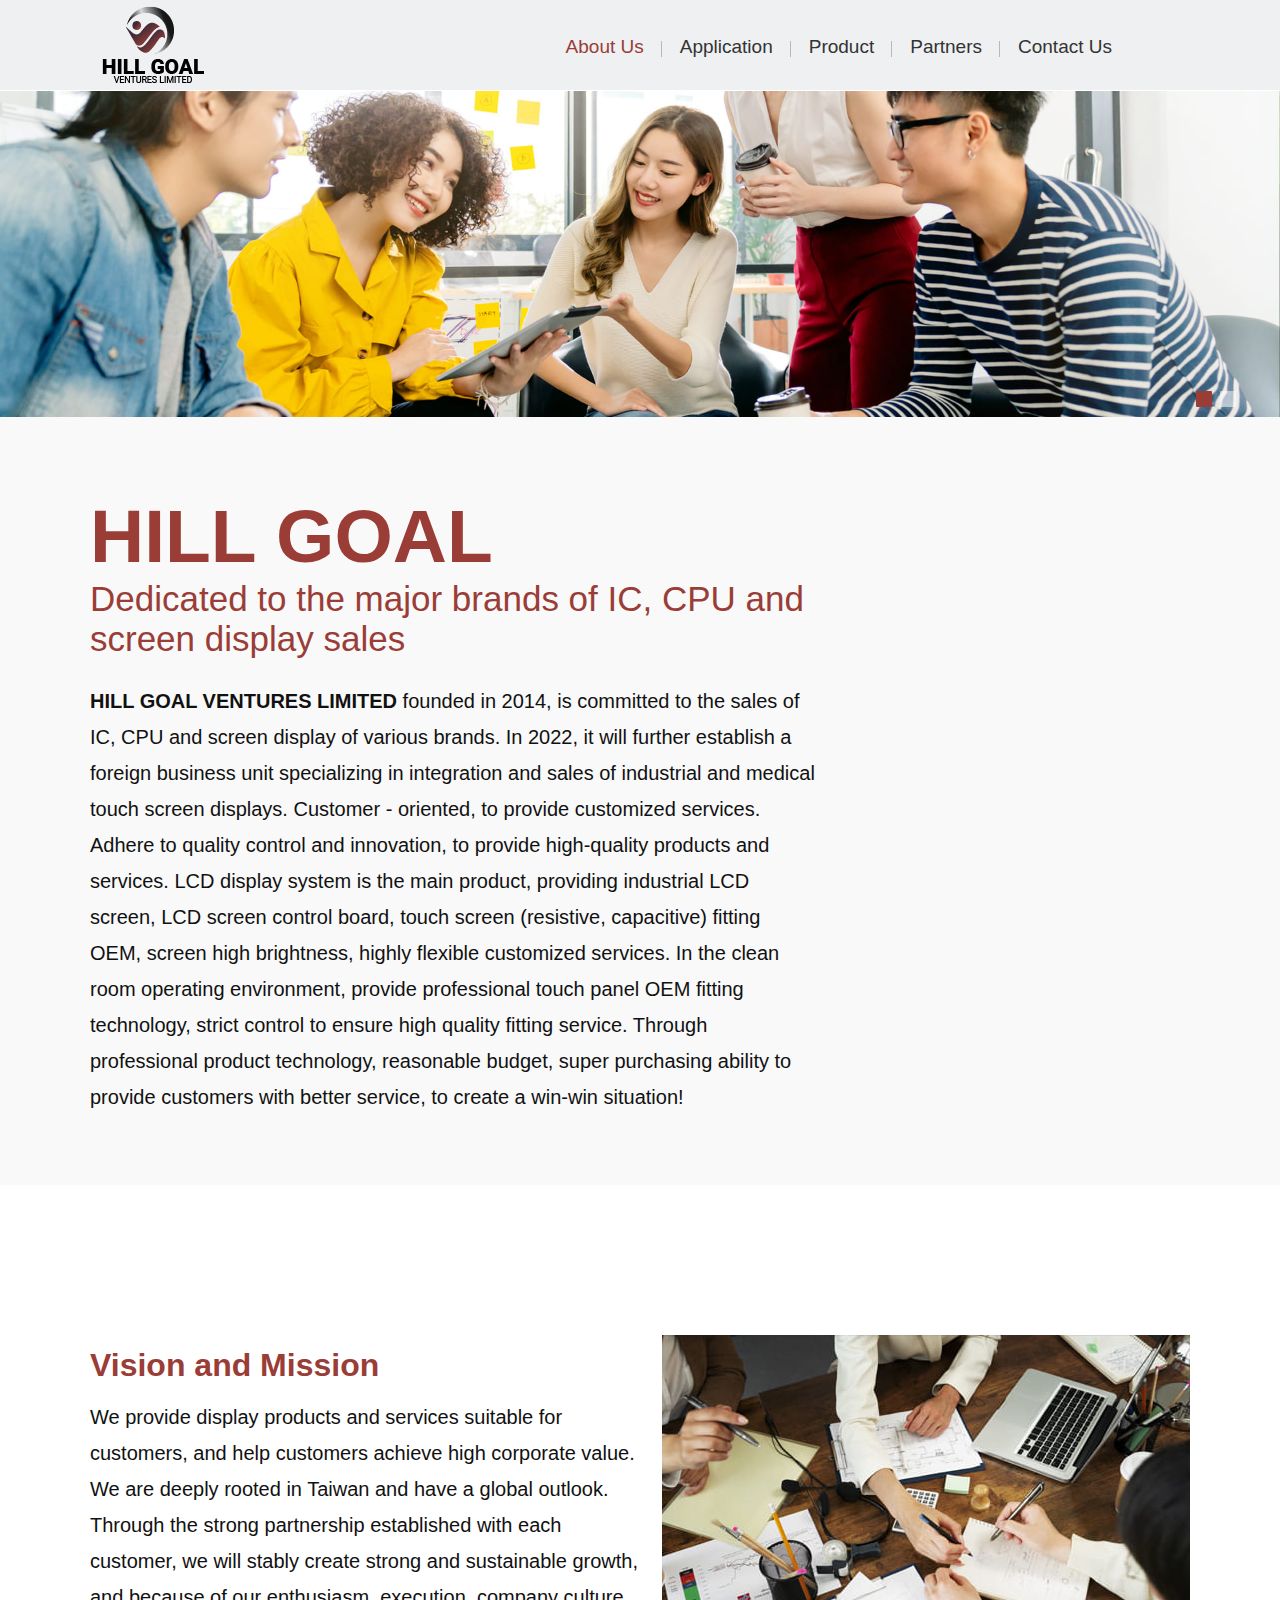
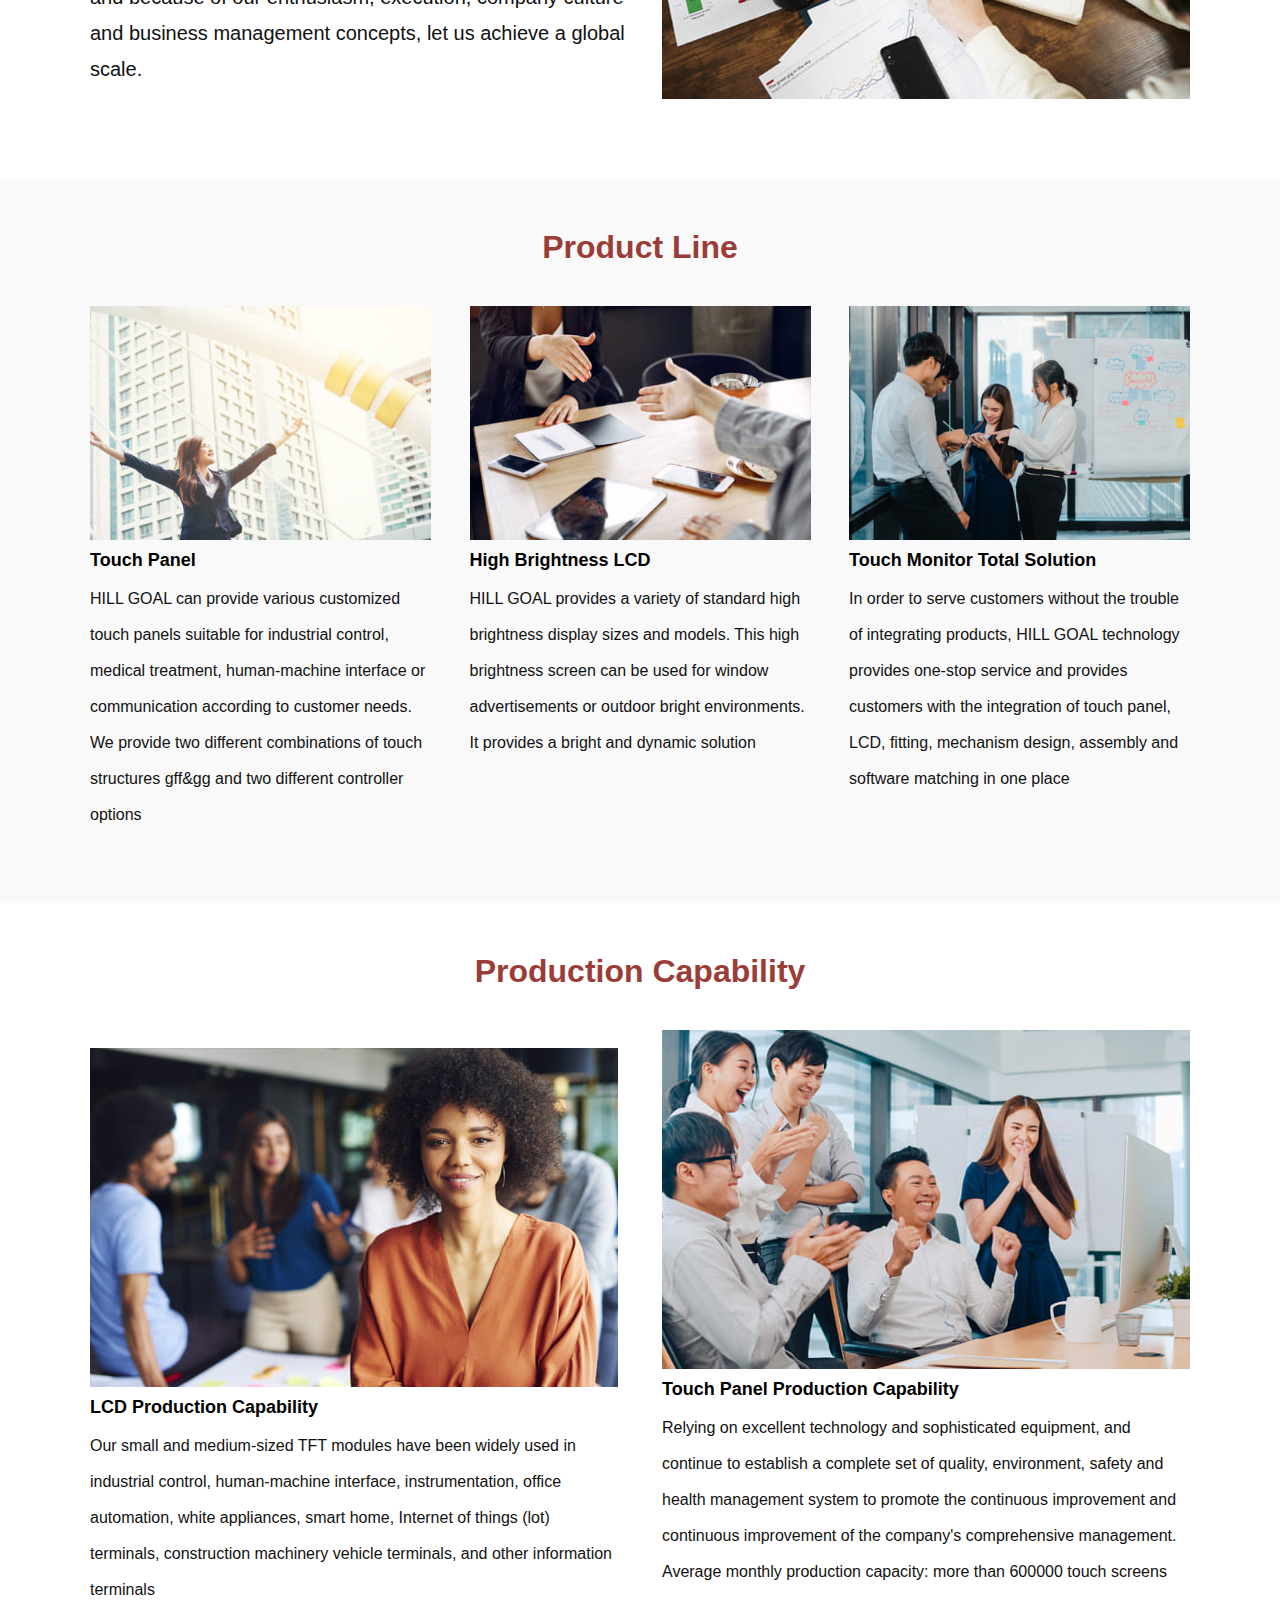
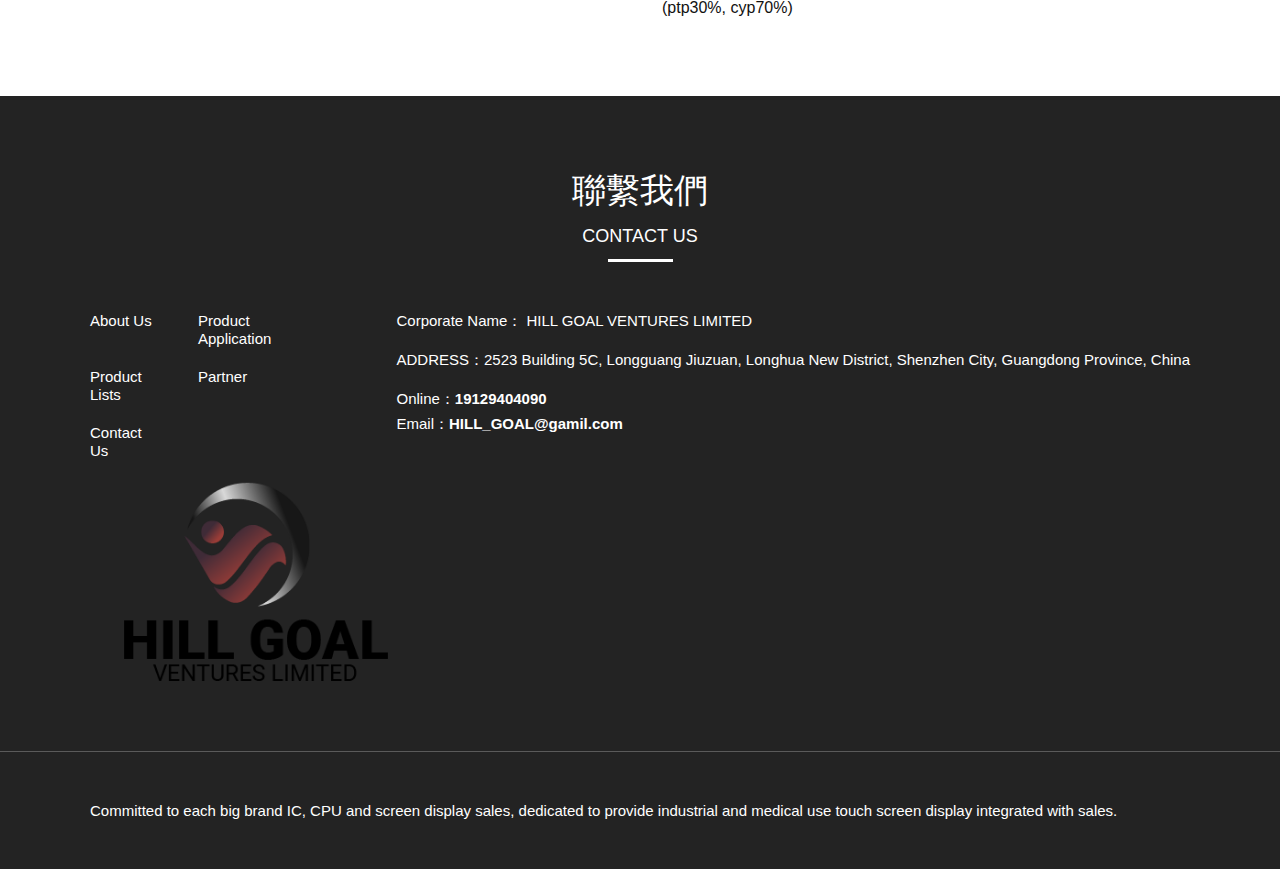
<file: index.html>
<!DOCTYPE html>

<html lang="en">

<head>
	<meta charset="UTF-8">
	<meta http-equiv="X-UA-Compatible" content="IE=edge">
	<meta name="viewport" content="width=device-width, initial-scale=1.0">
	<title>HILL GOAL VENTURES LIMITED</title>
	<meta name="keywords" content="HILL GOAL VENTURES LIMITED" />
	<meta name="description" content="HILL GOAL" />
	<link rel="stylesheet" href="./css/iconfont/iconfont.css">
	<link rel="stylesheet" href="./css/swiper-4.min.css">
	<link rel="stylesheet" href="./css/public.css">
	<link rel="shortcut icon" href="favicon.ico">
	<link rel="icon" href="favicon.ico">
	<link rel="apple-touch-icon" type="image/png" href="favicon.png">
	<link rel="apple-touch-icon-precomposed" href="favicon.png">
	<script src="./js/jquery-1.7.2.min.js"></script>
	<script src="./js/jquery.page.js"></script>
	<script src="./js/swiper-4.min.js"></script>
	<link rel="stylesheet" href="./css/index.css">
</head>

<body>
	<!-- header -->
	<div class="yu_header">
		<!-- pc -->
		<div class="yu_1200">
			<div class="pc_head yu_row">
				<a href="index.html" class="yu_logo">
					<img src="images/logo.png" alt="">
					
				</a>
				<ul class="pc_van yu_row">
					<a href="index.html" class="pc_van_active">About Us </a>
					<a href="application.html">Application </a>
					<a href="tdmpro.html">Product </a>
					<a href="reference.html">Partners </a>
					<a href="contact_us.html">Contact Us </a>
				</ul>
			</div>
		</div>
		<!-- app -->
		<div class="app_head">
			<div class="app_head_com yu_row">
				<a href="" class="yu_logo"><img src="images/logo.png"
						alt=""></a>
				<i class="iconfont iconfenlei app_icon_on"></i>
				<ul class="app_nav">
					<a href="index.html" class="pc_van_active">About Us</a>
					<a href="application.html">Application </a>
					<a href="tdmpro.html">Product </a>
					<a href="reference.html">Partners </a>
					<a href="contact_us.html">Contact Us </a>
				</ul>
			</div>
		</div>
	</div>
	<div style="height:91px;"></div>

	<!-- banner -->
	<div class="yu_banner">
		<!-- Swiper -->
		<div class="swiper mySwiper">
			<div class="swiper-wrapper">

				<div class="swiper-slide">
					<a href="">
						<img src="images/banner01.jpg" alt="" class="banner_img">
						<div class="yu_1200">
							<div class="banner_ch"></div>
							<div class="banner_en"></div>
						</div>
					</a>
				</div>
				<div class="swiper-slide">
					<a href="">
						<img src="images/banner02.jpg" alt="" class="banner_img">
						<div class="yu_1200">
							<div class="banner_ch"></div>
							<div class="banner_en"></div>
						</div>
					</a>
				</div>
			</div>
			<div class="swiper-pagination"></div>
		</div>
	</div>

	<!-- 協讯科技 HILL GOAL -->
	<div class="h_public home_about">
		<div class="yu_1200">
			<div class="index_logo yu_row">
				<div class="index_r">
					<div class="about_title">
						HILL GOAL </div>
					<div class="about_jianjie">
						Dedicated to the major brands of IC, CPU and screen display sales </div>
					<div class="about_text">
						<span style="font-size:14px;"><strong><span
									style="font-size:20px;color:#111;line-height:36px;">HILL GOAL VENTURES LIMITED</span></strong><span style="font-size: 20px;color: #111;line-height: 36px;">
								founded in 2014, is committed to the sales of IC, CPU and screen display of various
								brands. In 2022, it will further establish a foreign business unit specializing in
								integration and sales of industrial and medical touch screen displays. Customer -
								oriented, to provide customized services. Adhere to quality control and innovation, to
								provide high-quality products and services. LCD display system is the main product,
								providing industrial LCD screen, LCD screen control board, touch screen (resistive,
								capacitive) fitting OEM, screen high brightness, highly flexible customized services. In
								the clean room operating environment, provide professional touch panel OEM fitting
								technology, strict control to ensure high quality fitting service. Through professional
								product technology, reasonable budget, super purchasing ability to provide customers
								with better service, to create a win-win situation!</span></span>
					</div>
				</div>
			</div>
		</div>
	</div>

	<!-- 新聞 -->
	<div class="h_public home_news" style="display: none;">
		<div class="yu_1200">
			<div class="swiper mySwiper">
				<div class="swiper-wrapper">
					<div class="swiper-slide">
						<a href="news_view.html?id=279">
							<div class="news_l">
								<div class="news_title">NEWS</div>
								<div class="news_jianjie">Water Resistance</div>
								<div class="news_text">The Waterproof display module allows user operates with thick
									gloves and operates in outdoors with different weathers </div>
							</div>
							<div class="news_r"><img src="./attached/image/20240327/20240327153010_87703.png" alt="">
							</div>
						</a>
					</div>
					<div class="swiper-slide">
						<a href="news_view.html?id=277">
							<div class="news_l">
								<div class="news_title">NEWS</div>
								<div class="news_jianjie">Outdoor Application</div>
								<div class="news_text">Many Outdoor application requires thick glass, high brightness,
									but didn't consider the UV damage.
									HILL GOAL not only offers a standard 10.1" & 24" outdoor application touch monitor
									with thick glass, high brightness, high operating temperature but also passes the
									IEC 60068-2-5 3 cycles standard.
									If you are looking for such an application product, please feel free to contact us.
								</div>
							</div>
							<div class="news_r"><img src="./attached/image/20230522/20230522145401_84020.jpg" alt="">
							</div>
						</a>
					</div>
					<div class="swiper-slide">
						<a href="news_view.html?id=275">
							<div class="news_l">
								<div class="news_title">NEWS</div>
								<div class="news_jianjie">10.1" LCD with MIPI interface</div>
								<div class="news_text">
									* 1280*800<br>
									* 450 nits<br>
									* 4 Lane MIPI Interface<br>
									* OT: -20 ~ +70 °C<br>
									* Life time: 50K<br>
								</div>
							</div>
							<div class="news_r"><img src="./attached/image/20220722/20220722153641_43211.png" alt="">
							</div>
						</a>
					</div>
					<div class="swiper-slide">
						<a href="news_view.html?id=274">
							<div class="news_l">
								<div class="news_title">NEWS</div>
								<div class="news_jianjie">21.5" Touch Monitor</div>
								<div class="news_text">
									* 1920*1080 <br>
									* 1000 contrast <br>
									* External OSD key board.<br>
									* Fast response time.<br>
									* Low electromagnetic wave and power saver.<br>
									* RoHS compliance.<br>
								</div>
							</div>
							<div class="news_r"><img src="./attached/image/20220722/20220722112407_74734.png" alt="">
							</div>
						</a>
					</div>
					<div class="swiper-slide">
						<a href="news_view.html?id=24">
							<div class="news_l">
								<div class="news_title">NEWS</div>
								<div class="news_jianjie">From concept to finished product, HILL GOAL is always by
									your side</div>
								<div class="news_text">HILL GOAL develops high-quality products together with
									customers. Such as: customized LCD panels, customized touch panels, Bonding, and
									various combinations of mechanical accessories. Many well-known manufacturers in
									industrial control, medical, human-machine interface, vehicle, machinery and other
									industries from all over the world attach great importance to our products and
									services</div>
							</div>
							<div class="news_r"><img src="./attached/image/20220704/20220704162027_44936.png" alt="">
							</div>
						</a>
					</div>
				</div>
				<div class="swiper-button-next"></div>
				<div class="swiper-button-prev"></div>
			</div>
		</div>
		<div class="swiper-pagination"></div>
	</div>

	<!-- HILL GOAL -->
	<div class="h_public home_action">
		<div class="yu_1200">
			<div class="action_img yu_row">
				<div class="action_l">
					<div class="pa1">Vision and Mission</div>
					<div class="pa2">We provide display products and services suitable for customers, and help customers
						achieve high corporate value. We are deeply rooted in Taiwan and have a global outlook. Through
						the strong partnership established with each customer, we will stably create strong and
						sustainable growth, and because of our enthusiasm, execution, company culture and business
						management concepts, let us achieve a global scale.</div>
				</div>
				<div class="action_imgs">
					<img src="images/img_midBig.jpg" alt="" class="img1">

				</div>
			</div>
		</div>
	</div>

	<!-- 小人图 -->
	<div class="h_public" style="display: none;">
		<div class="yu_1200">
			<div class="application">
			</div>
		</div>
	</div>

	<!--产品整合及服务-->
	<div class="h_public h_cpzh">
		<div class="yu_1200">
			<div class="index_title">
				Product Line </div>
			<ul class="yu_cpzh yu_row">

				<a href="javascript:;">
					<img src="images/img_midSmall01.jpg" />
					<p class="p1">Touch Panel</p>
					<p class="p2">HILL GOAL can provide various customized touch panels suitable for industrial
						control, medical treatment, human-machine interface or communication according to customer
						needs. We provide two different combinations of touch structures gff&gg and two different
						controller options</p>
				</a>

				<a href="javascript:;">
					<img src="images/img_midSmall02.jpg" />
					<p class="p1">High Brightness LCD</p>
					<p class="p2">HILL GOAL provides a variety of standard high brightness display sizes and models.
						This high brightness screen can be used for window advertisements or outdoor bright
						environments. It provides a bright and dynamic solution</p>
				</a>

				<a href="javascript:;">
					<img src="images/img_midSmall03.jpg" />
					<p class="p1">Touch Monitor Total Solution</p>
					<p class="p2">In order to serve customers without the trouble of integrating products, HILL GOAL
						technology provides one-stop service and provides customers with the integration of touch panel,
						LCD, fitting, mechanism design, assembly and software matching in one place</p>
				</a>
			</ul>
		</div>
	</div>

	<!--生产能力-->
	<div class="h_public h_cpzh h_scnl">
		<div class="yu_1200">
			<div class="index_title">Production Capability </div>
			<ul class="yu_cpzh yu_row">
				<a href="javascript:;">
					<img src="images/img_bt01.jpg" />
					<p class="p1">LCD Production Capability</p>
					<p class="p2">Our small and medium-sized TFT modules have been widely used in industrial control,
						human-machine interface, instrumentation, office automation, white appliances, smart home,
						Internet of things (lot) terminals, construction machinery vehicle terminals, and other
						information terminals</p>
				</a>

				<a href="javascript:;">
					<img src="images/img_bt02.jpg" />
					<p class="p1">Touch Panel Production Capability</p>
					<p class="p2">Relying on excellent technology and sophisticated equipment, and continue to establish
						a complete set of quality, environment, safety and health management system to promote the
						continuous improvement and continuous improvement of the company's comprehensive management.
						Average monthly production capacity: more than 600000 touch screens (ptp30%, cyp70%)</p>
				</a>
			</ul>
		</div>
	</div>

	<!-- 底部 -->
	<!-- 友情链接： -->
	<div class="home_links" style="display: none;">
		<div class="yu_1200">
			<span>LINK:</span>
		</div>
	</div>
	<!-- footer -->
	<div class="yu_footer">
		<div class="f_lxwm">
			<div class="f_p1">聯繫我們</div>
			<div class="f_p2">CONTACT US</div>
			<div class="f_p3"></div>
		</div>
		<div class="yu_1200 yu_row">
			<div class="footer_left yu_row">
				<li>
					<span><a href="/index.html">About Us</a></span>
				</li>
				<li>
					<span><a href="application.html">Product Application</a></span>
				</li>
				<li>
					<span><a href="lcdpro.html">Product Lists</a></span>

				</li>
				<li>
					<span><a href="reference.html">Partner</a></span>

				</li>
				<li>
					<span><a href="contact_us.html">Contact Us</a></span>
				</li>
			</div>
			<div class="footer_right">
				<div class="r_div">
					<p class="p1">Corporate Name： HILL GOAL VENTURES LIMITED </p>
					<p class="p1">ADDRESS：2523 Building 5C, Longguang Jiuzuan, Longhua New District, Shenzhen City,
						Guangdong Province, China</p>
					<p class="p2">Online：<span>19129404090</span></p>
					<p class="p2">Email：<span>HILL_GOAL@gamil.com</span></p>
				</div>
			</div>
			<div class="footer_right footer_right2">
				<a href="index.html">
					<img src="images/logo_big.png" alt="">
				</a>
			</div>
		</div>
		<div class="yu_footer2">
			<div class="yu_1200 yu_row">
				<div class="footer_left">
					Committed to each big brand IC, CPU and screen display sales, dedicated to provide industrial and
					medical use touch screen display integrated with sales. </div>
			</div>
		</div>
	</div>
	<script src="./js/public.js"></script>
	<script src="./js/font.js"></script>











</body>

</html>
<script>
	var swiper=new Swiper(".yu_banner .mySwiper", {
		spaceBetween: 0,
		centeredSlides: true,
		// loop: true,
		autoplay: {
			delay: 4000,
			disableOnInteraction: false,
		},
		pagination: {
			el: ".yu_banner .swiper-pagination",
			clickable: true,
		},
	});

	// 新聞
	var swiper=new Swiper(".home_news .mySwiper", {
		spaceBetween: 10,
		centeredSlides: true,
		loop: true,
		autoplay: {
			delay: 7000,
			disableOnInteraction: false,
		},
		pagination: {
			el: ".home_news .swiper-pagination",
			clickable: true,
		},
		navigation: {
			nextEl: ".home_news .swiper-button-next",
			prevEl: ".home_news .swiper-button-prev",
		},
	});

	// 协讯优势
	var swiper=new Swiper(".yu_honor .mySwiper", {
		slidesPerView: 5,
		spaceBetween: 32,
		slidesPerGroup: 1,
		autoplay: {
			delay: 5000,
			disableOnInteraction: false,
		},
		breakpoints: {
			320: { //当屏幕宽度大于等于320
				slidesPerView: 2,
				spaceBetween: 5
			},
			768: { //当屏幕宽度大于等于768 
				slidesPerView: 3,
				spaceBetween: 20
			},
			1280: { //当屏幕宽度大于等于1280
				slidesPerView: 5,
				spaceBetween: 30
			}
		},
		// loop: true,
		loopFillGroupWithBlank: true,
		navigation: {
			nextEl: ".yu_honor .swiper-button-next",
			prevEl: ".yu_honor .swiper-button-prev",
		},
	});

</script>
</file>
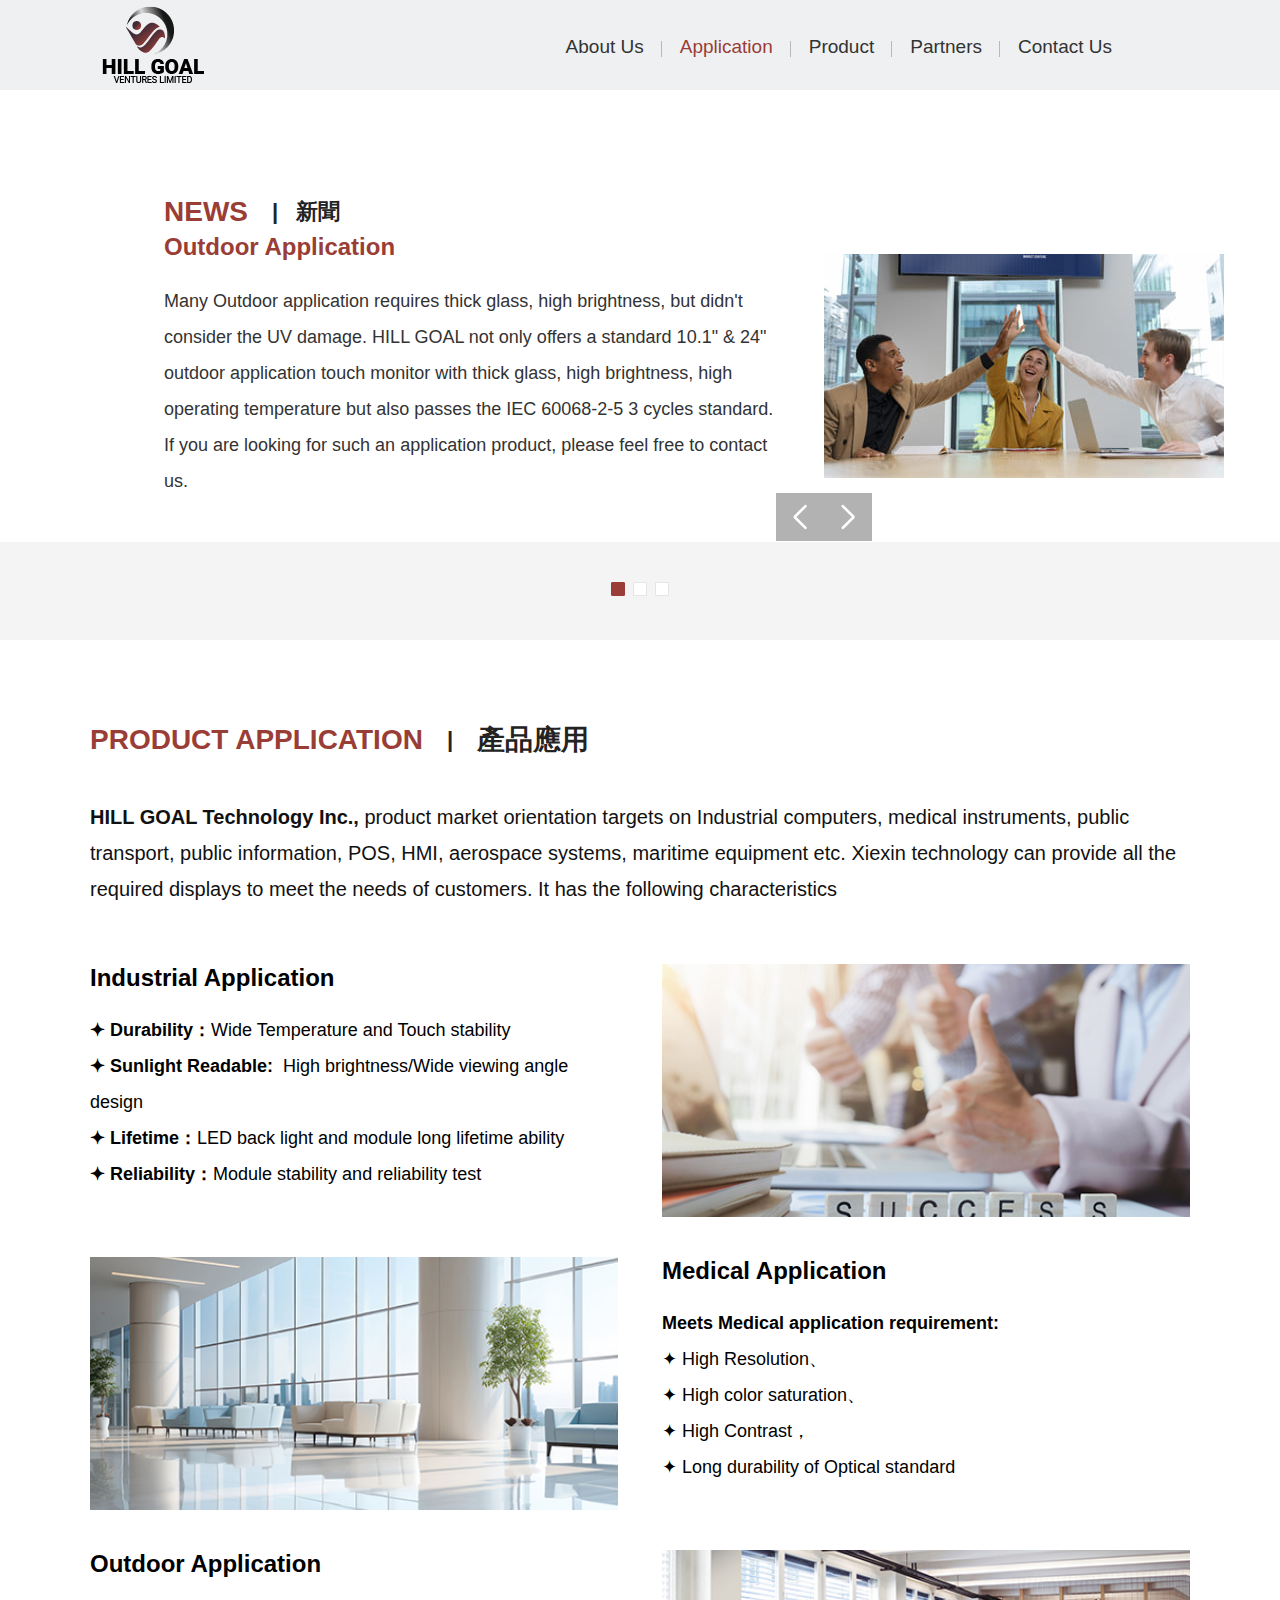
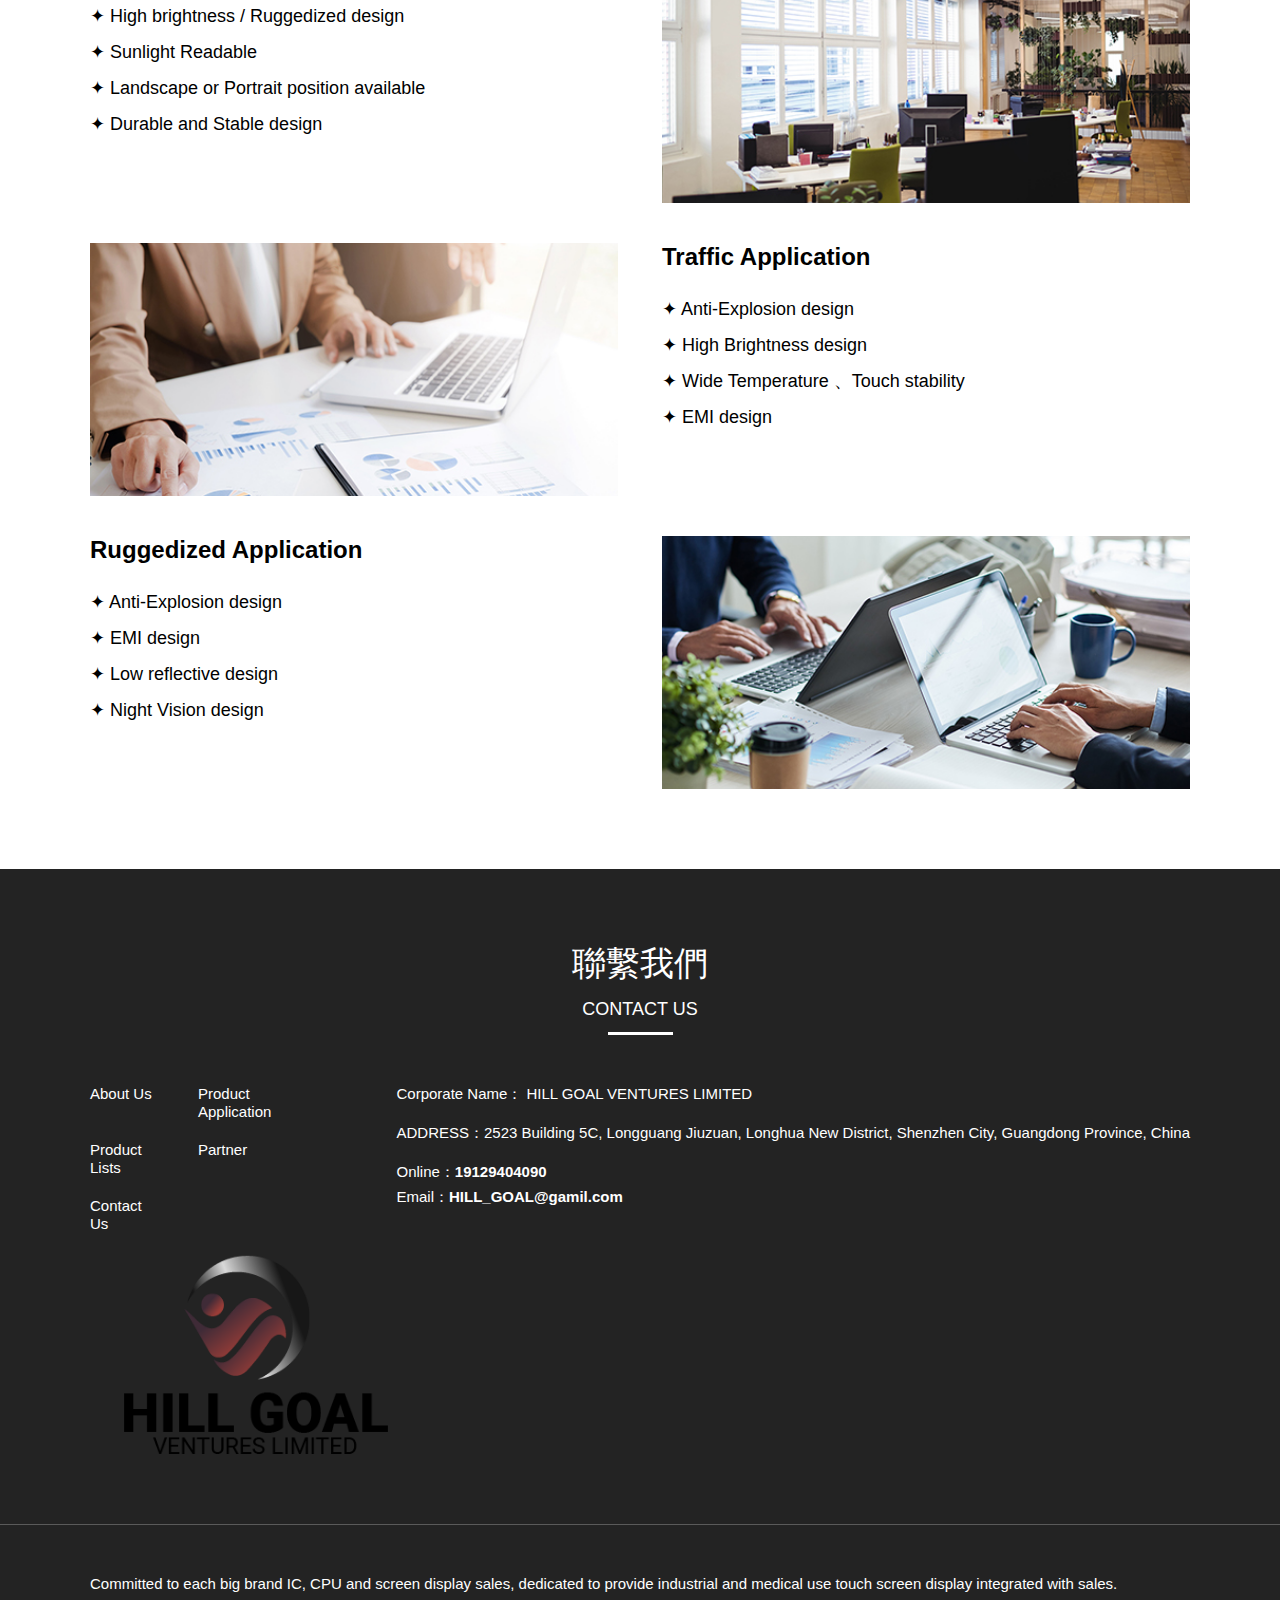
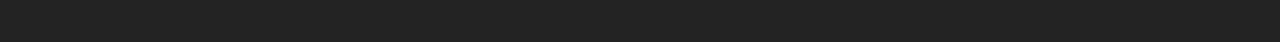
<file: application.html>
<!DOCTYPE html>

<html lang="en">

<head>
	<meta charset="UTF-8">
	<meta http-equiv="X-UA-Compatible" content="IE=edge">
	<meta name="viewport" content="width=device-width, initial-scale=1.0">
	<title>HILL GOAL VENTURES LIMITED</title>
	<meta name="keywords" content="HILL GOAL VENTURES LIMITED" />
	<meta name="description" content="HILL GOAL" />
	<link rel="stylesheet" href="./css/iconfont/iconfont.css">
	<link rel="stylesheet" href="./css/swiper-4.min.css">
	<link rel="stylesheet" href="./css/public.css">
	<link rel="shortcut icon" href="favicon.ico">
	<link rel="icon" href="favicon.ico">
	<link rel="apple-touch-icon" type="image/png" href="favicon.png">
	<link rel="apple-touch-icon-precomposed" href="favicon.png">
	<script src="./js/jquery-1.7.2.min.js"></script>
	<script src="./js/jquery.page.js"></script>
	<script src="./js/swiper-4.min.js"></script>
	<link rel="stylesheet" href="./css/other.css">
</head>

<body>
	<!-- header -->
	<div class="yu_header">
		<!-- pc -->
		<div class="yu_1200">
			<div class="pc_head yu_row">
				<a href="index.html" class="yu_logo">
					<img src="images/logo.png" alt="">
					
				</a>
				<ul class="pc_van yu_row">
					<a href="index.html">About Us </a>
					<a href="application.html" class="pc_van_active">Application </a>
					<a href="tdmpro.html">Product </a>
					<a href="reference.html">Partners </a>
					<a href="contact_us.html">Contact Us </a>
				</ul>
			</div>
		</div>
		<!-- app -->
		<div class="app_head">
			<div class="app_head_com yu_row">
				<a href="" class="yu_logo"><img src="images/logo.png"
						alt=""></a>
				<i class="iconfont iconfenlei app_icon_on"></i>
				<ul class="app_nav">
					<a href="index.html">About Us</a>
					<a href="application.html" class="pc_van_active">Application </a>
					<a href="tdmpro.html">Product </a>
					<a href="reference.html">Partners </a>
					<a href="contact_us.html">Contact Us </a>
				</ul>
			</div>
		</div>
	</div>
	<div style="height:91px;"></div>
	<!-- 新聞 -->
	<div class="h_public home_news">
		<div class="yu_1200">
			<div class="swiper mySwiper">
				<div class="swiper-wrapper">
					<div class="swiper-slide">
						<a>
							<div class="news_l">
								<div class="divs_title" style="margin-bottom:5px">NEWS<span>|&nbsp;&nbsp;&nbsp;新聞</span>
								</div>
								<div class="news_jianjie">Outdoor Application</div>
								<div class="news_text">Many Outdoor application requires thick glass, high brightness,
									but didn't consider the UV damage.
									HILL GOAL not only offers a standard 10.1" & 24" outdoor application touch monitor
									with thick glass, high brightness, high operating temperature but also passes the
									IEC 60068-2-5 3 cycles standard.
									If you are looking for such an application product, please feel free to contact us.
								</div>
							</div>
							<div class="news_r"><img src="images/img_appTop01.jpg" alt="">
							</div>
						</a>
					</div>
					
					<div class="swiper-slide">
						<a>
							<div class="news_l">
								<div class="divs_title" style="margin-bottom:5px">NEWS<span>|&nbsp;&nbsp;&nbsp;新聞</span>
								</div>
								<div class="news_jianjie">21.5" Touch Monitor</div>
								<div class="news_text">
									* 1920*1080 <br>
									* 1000 contrast <br>
									* External OSD key board.<br>
									* Fast response time.<br>
									* Low electromagnetic wave and power saver.<br>
									* RoHS compliance.<br>
								</div>
							</div>
							<div class="news_r"><img src="images/img_appTop02.jpg" alt="">
							</div>
						</a>
					</div>
					<div class="swiper-slide">
						<a>
							<div class="news_l">
								<div class="divs_title" style="margin-bottom:5px">NEWS<span>|&nbsp;&nbsp;&nbsp;新聞</span>
								</div>
								<div class="news_jianjie">From concept to finished product, HILL GOAL is always by
									your side</div>
								<div class="news_text">HILL GOAL develops high-quality products together with
									customers. Such as: customized LCD panels, customized touch panels, Bonding, and
									various combinations of mechanical accessories. Many well-known manufacturers in
									industrial control, medical, human-machine interface, vehicle, machinery and other
									industries from all over the world attach great importance to our products and
									services</div>
							</div>
							<div class="news_r"><img src="images/img_appTop03.jpg" alt="">
							</div>
						</a>
					</div>
				</div>
				<div class="swiper-button-next"></div>
				<div class="swiper-button-prev"></div>
			</div>
		</div>
		<div class="swiper-pagination"></div>
	</div>

	<!-- 產品應用 -->
	<div class="h_public">
		<div class="yu_1200">
			<div class="application">
				<div class="divs_title">
					PRODUCT APPLICATION <span>|</span>
					<p>產品應用</p>
				</div>

				<div class="application_divs">
					<div class="divs_text">
						<p class="MsoNormal" style="white-space:normal;">
							<strong><span style="font-size:20px;line-height:36px;color:#111;">HILL GOAL Technology
									Inc.,</span></strong><span
								style="font-size:20px;line-height:36px;color:#111;">&nbsp;product market orientation
								targets on Industrial computers, medical instruments, public transport, public
								information, POS, HMI, aerospace systems, maritime equipment etc.&nbsp;Xiexin technology
								can provide all the required displays to meet the needs of customers. It has the
								following characteristics</span>
						</p>
						<p>
							<br />
						</p>
					</div>
				</div>
				<ul class="application_ul">

					<li>
						<div class="li_left">
							<div class="li_title">Industrial Application</div>
							<div class="li_text">
								<p class="MsoNormal">
									<b><span style="font-size:18px;line-height:2;">✦ </span></b><b><span
											style="font-size:18px;line-height:2;">Durability</span></b><b><span
											style="font-size:18px;line-height:2;">：</span></b><span
										style="font-size:18px;line-height:2;">Wide
										Temperature and Touch stability</span>
									<o:p></o:p>
								</p>
								<p class="MsoNormal">
									<b><span style="font-size:18px;line-height:2;">✦ </span></b><b><span
											style="font-size:18px;line-height:2;">Sunlight Readable:&nbsp;
										</span></b><span style="font-size:18px;line-height:2;">High brightness/Wide
										viewing angle design</span><b>
										<o:p></o:p>
									</b>
								</p>
								<p class="MsoNormal">
									<b><span style="font-size:18px;line-height:2;">✦ </span></b><b><span
											style="font-size:18px;line-height:2;">Lifetime</span></b><b><span
											style="font-size:18px;line-height:2;">：</span></b><span
										style="font-size:18px;line-height:2;">LED back
										light and module long lifetime ability</span>
									<o:p></o:p>
								</p>
								<p class="MsoNormal">
									<b><span style="font-size:18px;line-height:2;">✦ </span></b><b><span
											style="font-size:18px;line-height:2;">Reliability</span></b><b><span
											style="font-size:18px;line-height:2;">：</span></b><span
										style="font-size:18px;line-height:2;">Module stability
										and reliability
										test</span>
									<o:p></o:p>
								</p>
							</div>
						</div>
						<div class="li_right">
							<img src="images/img_appMid01.jpg" alt="Industrial Application" />
						</div>
					</li>

					<li>
						<div class="li_left">
							<div class="li_title">Medical Application</div>
							<div class="li_text">
								<p style="font-size:18px;line-height:36px;">
									<strong>Meets Medical application requirement:</strong>
								</p>
								<p style="font-size:18px;line-height:36px;">
									✦ High Resolution、&nbsp;
								</p>
								<p style="font-size:18px;line-height:36px;">
									✦ High color saturation、&nbsp;
								</p>
								<p style="font-size:18px;line-height:36px;">
									✦ High Contrast，&nbsp;
								</p>
								<p style="font-size:18px;line-height:36px;">
									✦ Long durability of Optical standard
								</p>
							</div>
						</div>
						<div class="li_right">
							<img src="images/img_appMid02.jpg" alt="Medical Application" />
						</div>
					</li>

					<li>
						<div class="li_left">
							<div class="li_title">Outdoor Application</div>
							<div class="li_text">
								<p style="font-size:18px;line-height:36px;">
									✦ High brightness / Ruggedized design
								</p>
								<p style="font-size:18px;line-height:36px;">
									✦ Sunlight Readable&nbsp;
								</p>
								<p style="font-size:18px;line-height:36px;">
									✦ Landscape or Portrait position available&nbsp;
								</p>
								<p style="font-size:18px;line-height:36px;">
									✦ Durable and Stable design
								</p>
							</div>
						</div>
						<div class="li_right">
							<img src="images/img_appMid03.jpg" alt="Outdoor Application" />
						</div>
					</li>

					<li>
						<div class="li_left">
							<div class="li_title">Traffic Application</div>
							<div class="li_text">
								<p style="font-size:18px;line-height:36px;">
									✦ Anti-Explosion design&nbsp;
								</p>
								<p style="font-size:18px;line-height:36px;">
									✦ High Brightness design&nbsp;
								</p>
								<p style="font-size:18px;line-height:36px;">
									✦ Wide Temperature 、Touch stability&nbsp;
								</p>
								<p style="font-size:18px;line-height:36px;">
									✦ EMI design
								</p>
							</div>
						</div>
						<div class="li_right">
							<img src="images/img_appMid04.jpg" alt="Traffic Application" />
						</div>
					</li>

					<li>
						<div class="li_left">
							<div class="li_title">Ruggedized Application</div>
							<div class="li_text">
								<p style="font-size:18px;line-height:36px;">
									✦ Anti-Explosion design&nbsp;
								</p>
								<p style="font-size:18px;line-height:36px;">
									✦ EMI design&nbsp;
								</p>
								<p style="font-size:18px;line-height:36px;">
									✦ Low reflective design&nbsp;
								</p>
								<p style="font-size:18px;line-height:36px;">
									✦ Night Vision design
								</p>
							</div>
						</div>
						<div class="li_right">
							<img src="images/img_appMid05.jpg" alt="Ruggedized Application" />
						</div>
					</li>
				</ul>
			</div>
		</div>
	</div>

	<!-- 底部 -->

	<!-- 友情链接： -->
	<div class="home_links" style="display: none;">
		<div class="yu_1200">
			<span>LINK:</span>
		</div>
	</div>
	<!-- footer -->
	<div class="yu_footer">
		<div class="f_lxwm">
			<div class="f_p1">聯繫我們</div>
			<div class="f_p2">CONTACT US</div>
			<div class="f_p3"></div>
		</div>
		<div class="yu_1200 yu_row">
			<div class="footer_left yu_row">
				<li>
					<span><a href="/index.html">About Us</a></span>
				</li>
				<li>
					<span><a href="application.html">Product Application</a></span>
				</li>
				<li>
					<span><a href="lcdpro.html">Product Lists</a></span>

				</li>
				<li>
					<span><a href="reference.html">Partner</a></span>

				</li>
				<li>
					<span><a href="contact_us.html">Contact Us</a></span>
				</li>
			</div>
			<div class="footer_right">
				<div class="r_div">
					<p class="p1">
						Corporate Name： HILL GOAL VENTURES LIMITED </p>
					<p class="p1">ADDRESS：2523 Building 5C, Longguang Jiuzuan, Longhua New District, Shenzhen City,
						Guangdong Province, China</p>
					<p class="p2">Online：<span>19129404090</span></p>
					<p class="p2">Email：<span>HILL_GOAL@gamil.com</span></p>
				</div>
			</div>
			<div class="footer_right footer_right2">
				<a href="index.html">
					<img src="images/logo_big.png" alt="">
				</a>
			</div>
		</div>
		<div class="yu_footer2">
			<div class="yu_1200 yu_row">
				<div class="footer_left">
					Committed to each big brand IC, CPU and screen display sales, dedicated to provide industrial and
					medical use touch screen display integrated with sales. </div>
			</div>
		</div>
	</div>
	<script src="./js/public.js"></script>
	<script src="./js/font.js"></script>











</body>

</html>
<script>
	var swiper=new Swiper(".yu_banner .mySwiper", {
		spaceBetween: 0,
		centeredSlides: true,
		autoplay: {
			delay: 5000,
			disableOnInteraction: false,
		},
		pagination: {
			el: ".yu_banner .swiper-pagination",
			clickable: true,
		},
	});

	// 新聞
	var swiper=new Swiper(".home_news .mySwiper", {
		spaceBetween: 10,
		centeredSlides: true,
		loop: true,
		autoplay: {
			delay: 7000,
			disableOnInteraction: false,
		},
		pagination: {
			el: ".home_news .swiper-pagination",
			clickable: true,
		},
		navigation: {
			nextEl: ".home_news .swiper-button-next",
			prevEl: ".home_news .swiper-button-prev",
		},
	});

</script>
</file>
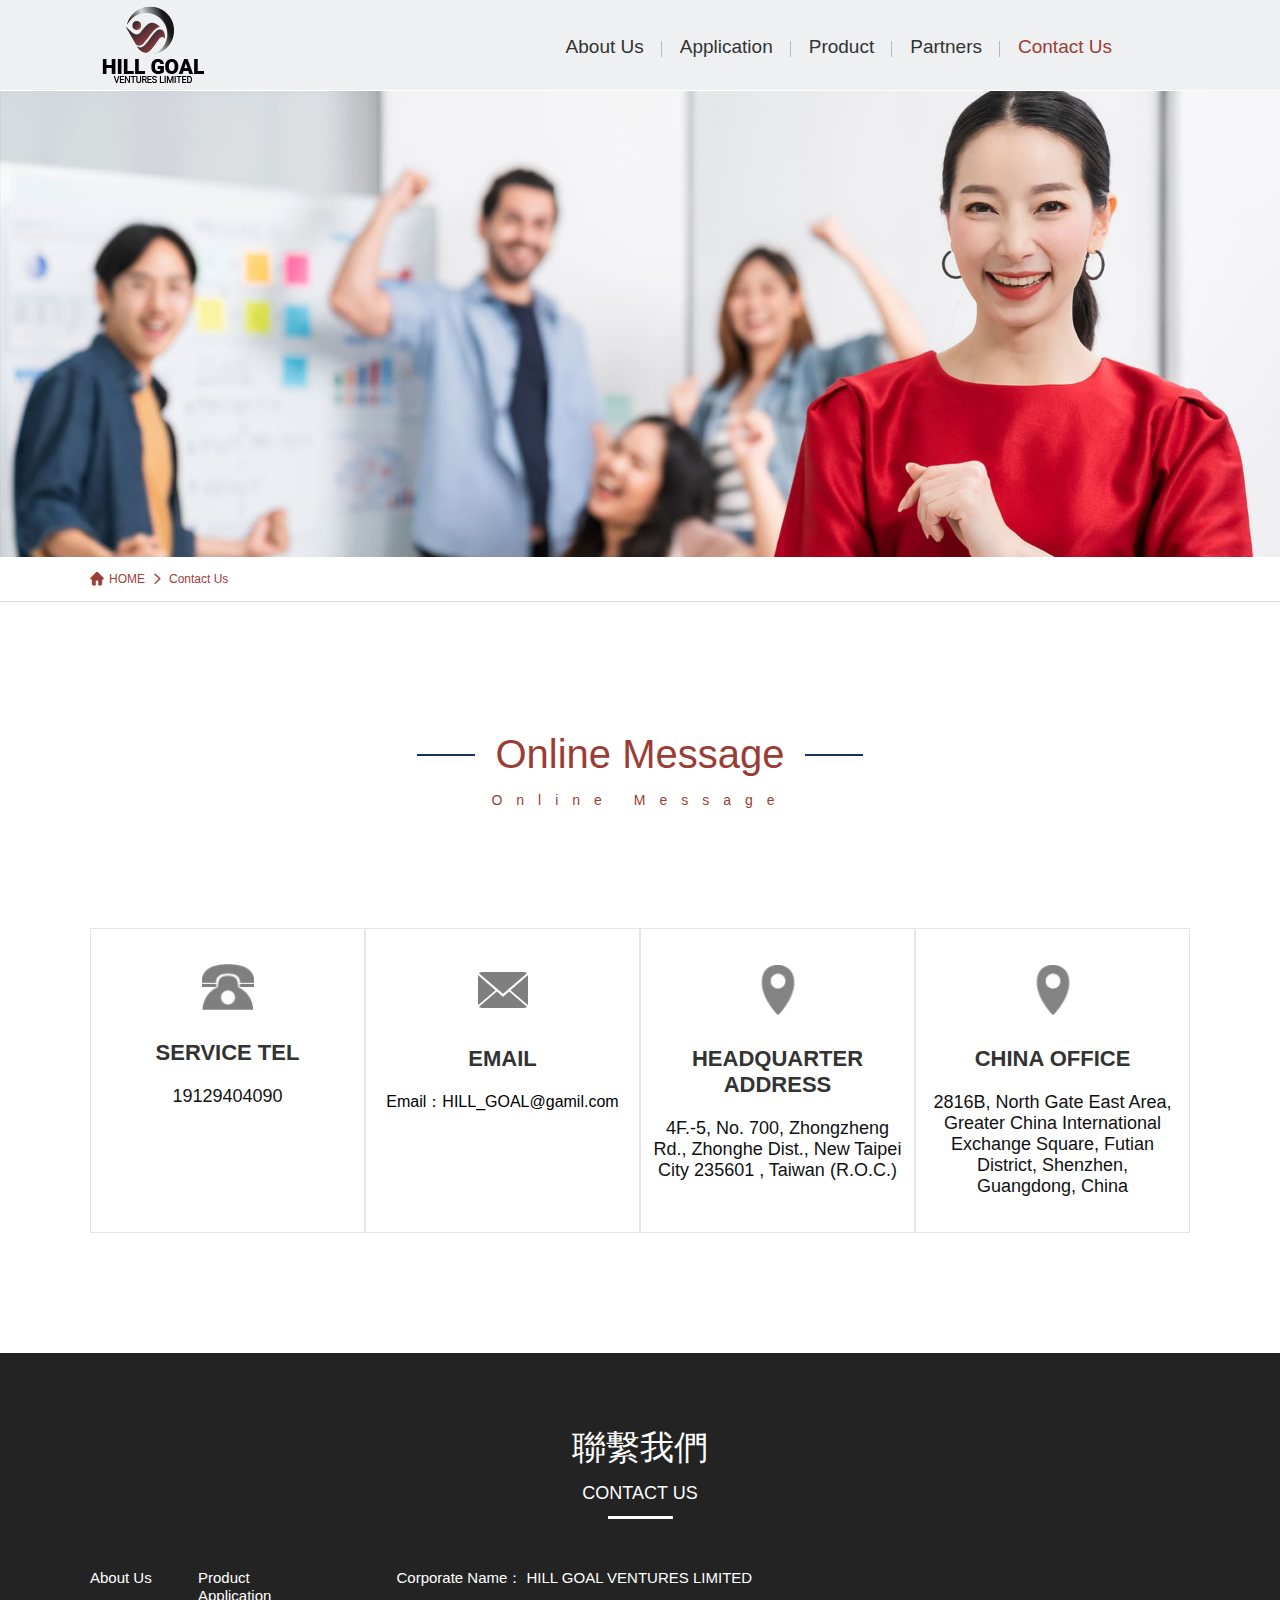
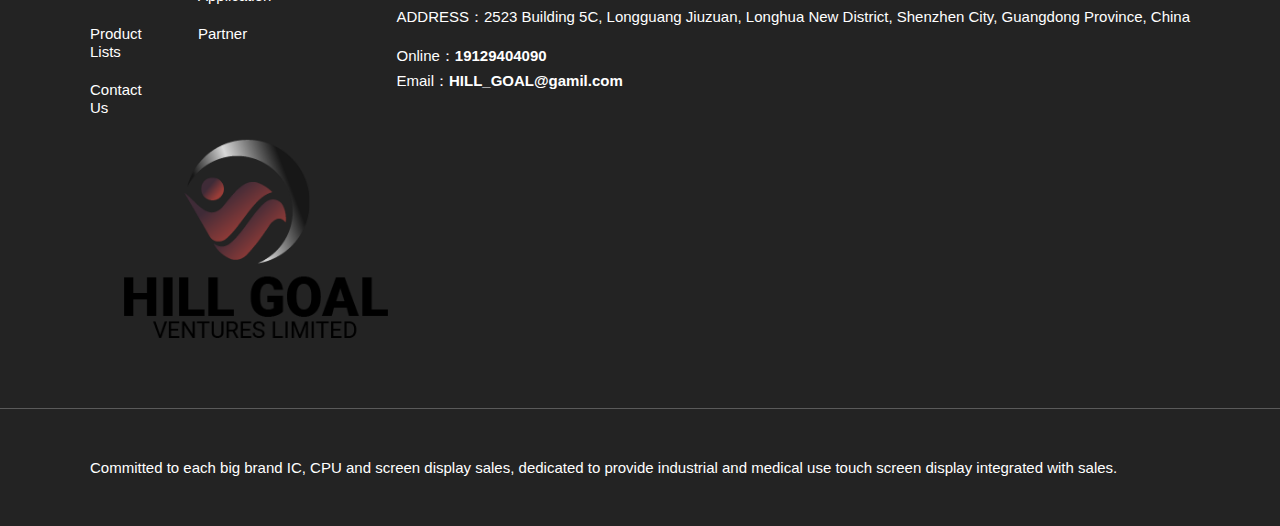
<file: contact_us.html>
<!DOCTYPE html>

<html lang="en">

<head>
	<meta charset="UTF-8">
	<meta http-equiv="X-UA-Compatible" content="IE=edge">
	<meta name="viewport" content="width=device-width, initial-scale=1.0">
	<title>Contact Us</title>
	<meta name="keywords" content="HILL GOAL VENTURES LIMITED" />
	<meta name="description" content="HILL GOAL" />
	<link rel="stylesheet" href="./css/iconfont/iconfont.css">
	<link rel="stylesheet" href="./css/swiper-4.min.css">
	<link rel="stylesheet" href="./css/public.css">
	<link rel="shortcut icon" href="favicon.ico">
	<link rel="icon" href="favicon.ico">
	<link rel="apple-touch-icon" type="image/png" href="favicon.png">
	<link rel="apple-touch-icon-precomposed" href="favicon.png">
	<script src="./js/jquery-1.7.2.min.js"></script>
	<script src="./js/jquery.page.js"></script>
	<script src="./js/swiper-4.min.js"></script>
	<link rel="stylesheet" href="./css/other.css">
</head>

<body>
	<!-- header -->
	<div class="yu_header">
		<!-- pc -->
		<div class="yu_1200">
			<div class="pc_head yu_row">
				<a href="index.html" class="yu_logo">
					<img src="images/logo.png" alt="">
					
				</a>
				<ul class="pc_van yu_row">
					<a href="index.html">About Us </a>
					<a href="application.html">Application </a>
					<a href="tdmpro.html">Product </a>
					<a href="reference.html">Partners </a>
					<a href="contact_us.html" class="pc_van_active">Contact Us </a>
				</ul>
			</div>
		</div>
		<!-- app -->
		<div class="app_head">
			<div class="app_head_com yu_row">
				<a href="" class="yu_logo"><img src="images/logo.png"
						alt=""></a>
				<i class="iconfont iconfenlei app_icon_on"></i>
				<ul class="app_nav">
					<a href="index.html">About Us</a>
					<a href="application.html">Application </a>
					<a href="tdmpro.html">Product </a>
					<a href="reference.html">Partners </a>
					<a href="contact_us.html" class="pc_van_active">Contact Us </a>
				</ul>
			</div>
		</div>
	</div>
	<div style="height:91px;"></div>

	<!-- other_banner -->
	<div class="other_banner">
		<img src="images/benner03.jpg" alt="">
	</div>
	<!-- 面包屑 -->
	<div class="other_mbx">
		<div class="yu_1200 yu_row">
			<a href="/index.html"><i class="iconfont iconxuanzhongshangcheng"></i>HOME</a>
			<i class="iconfont iconxiangyou"></i>
			<a href="contact_us.html">Contact Us</a>
		</div>
	</div>

	<!-- 在线留言 -->
	<div class="h_public con_message">
		<div class="yu_1200">
			<div class="public_tap">
				<div class="public_tap_Ch"><span></span>Online Message<span></span></div>
				<div class="public_tap_En">Online Message</div>
			</div>
		</div>
	</div>

	<!-- 聯繫我們 -->
	<div class="h_public h_contact">
		<div class="yu_1200">
			<!--<div class="public_tap">-->
			<!--    <div class="public_tap_Ch"><span></span>Contact Us<span></span></div>-->
			<!--    <div class="public_tap_En">contact us</div>-->
			<!--</div>-->
			<ul class="contact_ul yu_row">
				<li>
					<img src="./images/contact_icon01.png" alt="">
					<div class="contact_p">SERVICE TEL</div>
					<div class="copntact_span">19129404090</div>
				</li>
				<li>
					<img src="./images/contact_icon03.png" alt="">
					<div class="contact_p">EMAIL</div>
					<p class="p2">Email：<span>HILL_GOAL@gamil.com</span></p>
				</li>
				<li>
					<img src="./images/contact_icon02.png" alt="">
					<div class="contact_p">HEADQUARTER ADDRESS</div>
					<div class="copntact_span">4F.-5, No. 700, Zhongzheng Rd., Zhonghe Dist., New Taipei City 235601 ,
						Taiwan (R.O.C.)</div>
				</li>
				<li>
					<img src="./images/contact_icon04.png" alt="">
					<div class="contact_p">CHINA OFFICE</div>
					<div class="copntact_span">2816B, North Gate East Area, Greater China International Exchange Square,
						Futian District, Shenzhen, Guangdong, China</div>
				</li>
			</ul>
		</div>
	</div>


	<!-- 底部 -->

	<!-- 友情链接： -->
	<div class="home_links" style="display: none;">
		<div class="yu_1200">
			<span>LINK:</span>
		</div>
	</div>
	<!-- footer -->
	<div class="yu_footer">
		<div class="f_lxwm">
			<div class="f_p1">聯繫我們</div>
			<div class="f_p2">CONTACT US</div>
			<div class="f_p3"></div>
		</div>
		<div class="yu_1200 yu_row">
			<div class="footer_left yu_row">
				<li>
					<span><a href="/index.html">About Us</a></span>
				</li>
				<li>
					<span><a href="application.html">Product Application</a></span>
				</li>
				<li>
					<span><a href="lcdpro.html">Product Lists</a></span>

				</li>
				<li>
					<span><a href="reference.html">Partner</a></span>

				</li>
				<li>
					<span><a href="contact_us.html">Contact Us</a></span>
				</li>
			</div>
			<div class="footer_right">
				<div class="r_div">
					<p class="p1">Corporate Name： HILL GOAL VENTURES LIMITED </p>
					<p class="p1">ADDRESS：2523 Building 5C, Longguang Jiuzuan, Longhua New District, Shenzhen City,
						Guangdong Province, China</p>
					<p class="p2">Online：<span>19129404090</span></p>
					<p class="p2">Email：<span>HILL_GOAL@gamil.com</span></p>
				</div>
			</div>
			<div class="footer_right footer_right2">
				<a href="index.html">
					<img src="images/logo_big.png" alt="">
				</a>
			</div>
		</div>
		<div class="yu_footer2">
			<div class="yu_1200 yu_row">
				<div class="footer_left">
					Committed to each big brand IC, CPU and screen display sales, dedicated to provide industrial and
					medical use touch screen display integrated with sales. </div>
			</div>
		</div>
	</div>
	<script src="./js/public.js"></script>
	<script src="./js/font.js"></script>
</body>

</html>
</file>
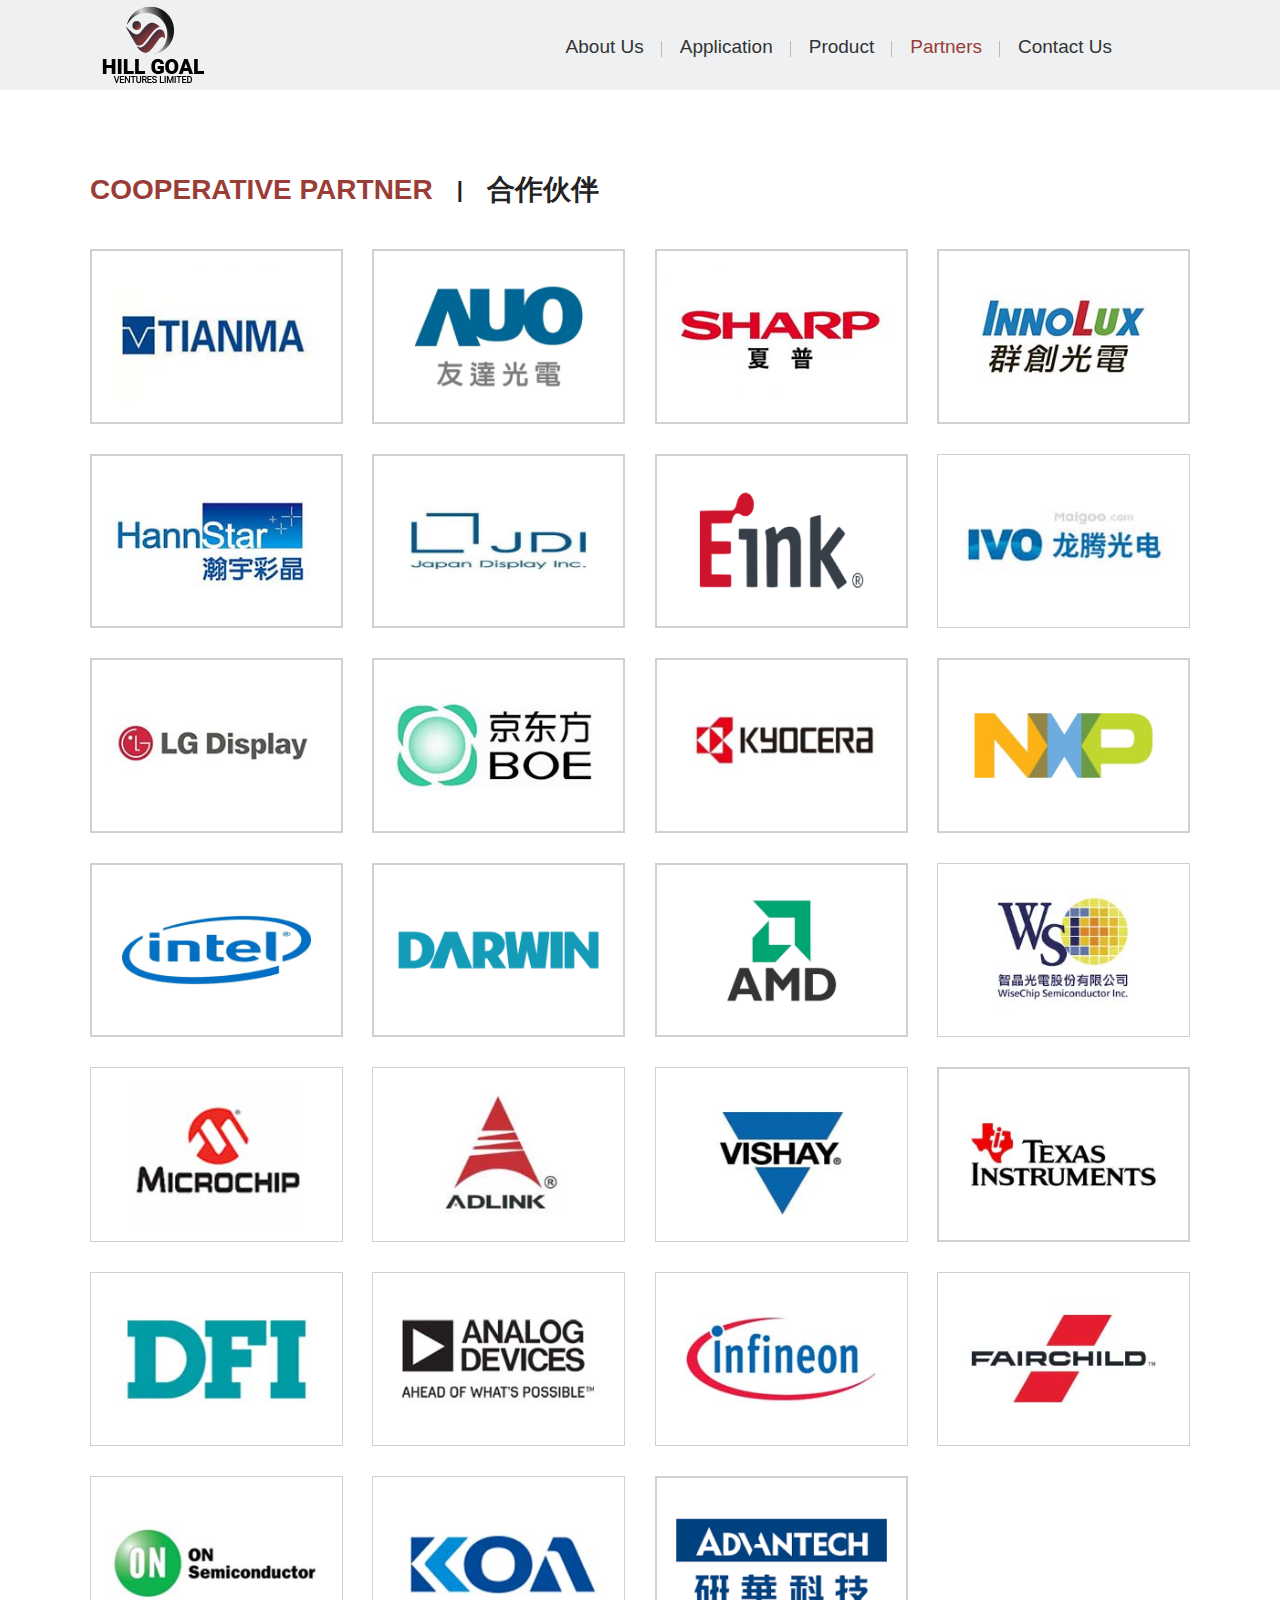
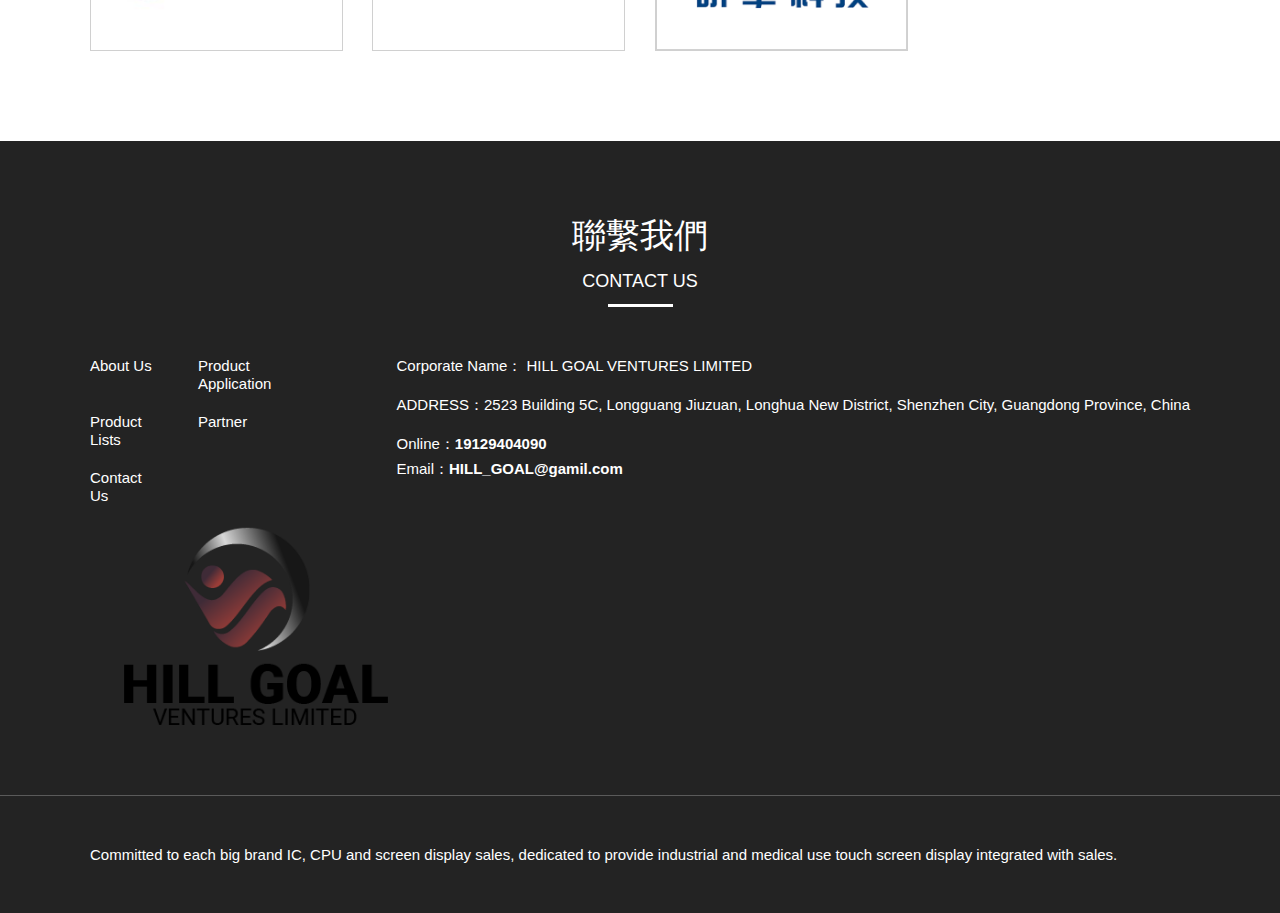
<file: reference.html>
<!DOCTYPE html>

<html lang="en">

<head>
	<meta charset="UTF-8">
	<meta http-equiv="X-UA-Compatible" content="IE=edge">
	<meta name="viewport" content="width=device-width, initial-scale=1.0">
	<title>HILL GOAL VENTURES LIMITED</title>
	<meta name="keywords" content="HILL GOAL VENTURES LIMITED" />
	<meta name="description" content="HILL GOAL" />
	<link rel="stylesheet" href="./css/iconfont/iconfont.css">
	<link rel="stylesheet" href="./css/swiper-4.min.css">
	<link rel="stylesheet" href="./css/public.css">
	<link rel="shortcut icon" href="favicon.ico">
	<link rel="icon" href="favicon.ico">
	<link rel="apple-touch-icon" type="image/png" href="favicon.png">
	<link rel="apple-touch-icon-precomposed" href="favicon.png">
	<script src="./js/jquery-1.7.2.min.js"></script>
	<script src="./js/jquery.page.js"></script>
	<script src="./js/swiper-4.min.js"></script>
	<link rel="stylesheet" href="./css/other.css">
</head>

<body>
	<!-- header -->
	<div class="yu_header">
		<!-- pc -->
		<div class="yu_1200">
			<div class="pc_head yu_row">
				<a href="index.html" class="yu_logo">
					<img src="images/logo.png" alt="">
					
				</a>
				<ul class="pc_van yu_row">
					<a href="index.html">About Us </a>
					<a href="application.html">Application </a>
					<a href="tdmpro.html">Product </a>
					<a href="reference.html" class="pc_van_active">Partners </a>
					<a href="contact_us.html">Contact Us </a>
				</ul>
			</div>
		</div>
		<!-- app -->
		<div class="app_head">
			<div class="app_head_com yu_row">
				<a href="" class="yu_logo"><img src="/attached/image/20220623/20220623103135_49061.png"
						alt=""></a>
				<i class="iconfont iconfenlei app_icon_on"></i>
				<ul class="app_nav">
					<a href="index.html">About Us</a>
					<a href="application.html">Application </a>
					<a href="tdmpro.html">Product </a>
					<a href="reference.html" class="pc_van_active">Partners </a>
					<a href="contact_us.html">Contact Us </a>
				</ul>
			</div>
		</div>
	</div>
	<div style="height:91px;"></div>
	<!-- 產品應用 -->
	<div class="h_public">
		<div class="yu_1200">
			<!--<div class="application">-->
			<!--   0-->
			<!--</div>-->
			<div class="divs_title">
				COOPERATIVE PARTNER <span>|</span>
				<p>合作伙伴</p>
			</div>
			<div class="ref_ul yu_row">
				<a href=""><img src="./attached/image/20220707/20220707154324_33919.png" alt="Tianma"></a>
				<a href=""><img src="./attached/image/20220707/20220707154340_36567.png" alt="AUO"></a>
				<a href=""><img src="./attached/image/20220707/20220707154547_44356.png" alt="SHARP"></a>
				<a href=""><img src="./attached/image/20220707/20220707154056_74393.png" alt="Innolux"></a>
				<a href=""><img src="./attached/image/20220707/20220707154111_14463.png" alt="HANNSTAR"></a>
				<a href=""><img src="./attached/image/20220707/20220707154449_86335.png" alt="JDI"></a>
				<a href=""><img src="./attached/image/20220707/20220707154501_94081.png" alt="Eink"></a>
				<a href=""><img src="./attached/image/20220713/20220713101630_48229.jpg" alt="IVO"></a>
				<a href=""><img src="./attached/image/20220707/20220707154618_61429.png" alt="LG"></a>
				<a href=""><img src="./attached/image/20220707/20220707154533_79150.png" alt="BOE"></a>
				<a href=""><img src="./attached/image/20220707/20220707154145_24669.png" alt="Kyocera"></a>
				<a href=""><img src="./attached/image/20220707/20220707154017_78414.png" alt="NXP"></a>
				<a href=""><img src="./attached/image/20220707/20220707154029_21648.png" alt="Intel"></a>
				<a href=""><img src="./attached/image/20220707/20220707154204_62825.png" alt="Darwin"></a>
				<a href=""><img src="./attached/image/20220707/20220707154357_98102.png" alt="AMD"></a>
				<a href=""><img src="./attached/image/20220713/20220713101934_42417.jpg" alt="WiseChip"></a>
				<a href=""><img src="./attached/image/20220713/20220713102017_63885.jpg" alt="Microchip"></a>
				<a href=""><img src="./attached/image/20220713/20220713102003_60973.jpg" alt="AD Link"></a>
				<a href=""><img src="./attached/image/20220713/20220713101710_75047.jpg" alt="VISHAY"></a>
				<a href="TI"><img src="./attached/image/20220707/20220707153933_85962.png" alt="Texis Instrucment"></a>
				<a href=""><img src="./attached/image/20220713/20220713101855_72904.jpg" alt="DFI"></a>
				<a href=""><img src="./attached/image/20220713/20220713101841_82122.jpg" alt="ANALOG DIVICE"></a>
				<a href=""><img src="./attached/image/20220713/20220713101756_70498.jpg" alt="INFINEON"></a>
				<a href=""><img src="./attached/image/20220713/20220713101738_44032.jpg" alt="FAIRCHILD"></a>
				<a href=""><img src="./attached/image/20220713/20220713104148_23914.jpg" alt="On Semiconductor"></a>
				<a href=""><img src="./attached/image/20220713/20220713102034_86220.jpg" alt="KOA"></a>
				<a href=""><img src="./attached/image/20220707/20220707154601_37512.png" alt="Advantec"></a>
			</div>
		</div>
	</div>

	<!-- 底部 -->

	<!-- 友情链接： -->
	<div class="home_links" style="display: none;">
		<div class="yu_1200">
			<span>LINK:</span>
		</div>
	</div>
	<!-- footer -->
	<div class="yu_footer">
		<div class="f_lxwm">
			<div class="f_p1">聯繫我們</div>
			<div class="f_p2">CONTACT US</div>
			<div class="f_p3"></div>
		</div>
		<div class="yu_1200 yu_row">
			<div class="footer_left yu_row">
				<li>
					<span><a href="/index.html">About Us</a></span>
				</li>
				<li>
					<span><a href="application.html">Product Application</a></span>
				</li>
				<li>
					<span><a href="lcdpro.html">Product Lists</a></span>

				</li>
				<li>
					<span><a href="reference.html">Partner</a></span>

				</li>
				<li>
					<span><a href="contact_us.html">Contact Us</a></span>
				</li>
			</div>
			<div class="footer_right">
				<div class="r_div">
					<p class="p1">Corporate Name： HILL GOAL VENTURES LIMITED </p>
					<p class="p1">ADDRESS：2523 Building 5C, Longguang Jiuzuan, Longhua New District, Shenzhen City,
						Guangdong Province, China</p>
					<p class="p2">Online：<span>19129404090</span></p>
					<p class="p2">Email：<span>HILL_GOAL@gamil.com</span></p>
				</div>
			</div>
			<div class="footer_right footer_right2">
				<a href="index.html">
					<img src="images/logo_big.png" alt="">
				</a>
			</div>
		</div>
		<div class="yu_footer2">
			<div class="yu_1200 yu_row">
				<div class="footer_left">
					Committed to each big brand IC, CPU and screen display sales, dedicated to provide industrial and
					medical use touch screen display integrated with sales. </div>
			</div>
		</div>
	</div>
	<script src="./js/public.js"></script>
	<script src="./js/font.js"></script>

</body>

</html>
</file>
<file: css/iconfont/iconfont.css>
@font-face {
    font-family: "iconfont";
    /* Project id 2364942 */
    src: url('iconfont.woff2?t=1642757258430') format('woff2'), url('iconfont.woff?t=1642757258430') format('woff'), url('iconfont.ttf?t=1642757258430') format('truetype');
}

.iconfont {
    font-family: "iconfont" !important;
    font-size: 16px;
    font-style: normal;
    -webkit-font-smoothing: antialiased;
    -moz-osx-font-smoothing: grayscale;
}

.iconjian2:before {
    content: "\e6af";
}

.iconzuidahua:before {
    content: "\e6b0";
}

.iconjian1:before {
    content: "\e6d5";
}

.iconshengyin:before {
    content: "\e6ab";
}

.iconjingyin:before {
    content: "\e747";
}

.iconzanting:before {
    content: "\e6aa";
}

.iconplayCircle:before {
    content: "\ea6e";
}

.icontoupiao:before {
    content: "\e6a8";
}

.iconshangchuan:before {
    content: "\e76d";
}

.iconshop:before {
    content: "\e6a6";
}

.iconzuji:before {
    content: "\e6a5";
}

.iconiconfontfenxiang:before {
    content: "\e69b";
}

.iconportraitMale:before {
    content: "\eb24";
}

.iconsort:before {
    content: "\e69e";
}

.iconjia2:before {
    content: "\e6d4";
}

.iconTick:before {
    content: "\e69a";
}

.iconyoujiantou_huaban:before {
    content: "\e68f";
}

.iconxiajiantou_huaban:before {
    content: "\e690";
}

.iconzuojiantou_huaban:before {
    content: "\e691";
}

.iconshangjiantou_huaban:before {
    content: "\e697";
}

.iconinfo:before {
    content: "\e6e5";
}

.iconyikunliudianhanjianbeifen2x:before {
    content: "\e68d";
}

.icondengpaobeifen:before {
    content: "\e68e";
}

.icondianzixingye:before {
    content: "\e68b";
}

.icon49gongyegongcheng_jichuang:before {
    content: "\e68c";
}

.iconjia1:before {
    content: "\e8a6";
}

.iconjian:before {
    content: "\e8a7";
}

.iconwaiguan:before {
    content: "\e68a";
}

.iconduliang:before {
    content: "\e689";
}

.iconfanhui:before {
    content: "\e688";
}

.iconrili1:before {
    content: "\e687";
}

.iconicon-test2:before {
    content: "\e685";
}

.iconbeizi:before {
    content: "\e686";
}

.iconaaa:before {
    content: "\e683";
}

.iconaaa1:before {
    content: "\e684";
}

.iconyoujiantou:before {
    content: "\e811";
}

.iconshuangjiantou-zuo:before {
    content: "\e680";
}

.iconshuangjiantou-you:before {
    content: "\e681";
}

.iconqucan:before {
    content: "\e67f";
}

.icona-ziyuan347:before {
    content: "\e8bf";
}

.iconfuzhi:before {
    content: "\e7e3";
}

.icontuxing:before {
    content: "\e67e";
}

.iconyanzheng1:before {
    content: "\e69f";
}

.iconzhenkongbeng:before {
    content: "\e67b";
}

.iconicon_Maintain:before {
    content: "\e67c";
}

.iconweihu:before {
    content: "\e67d";
}

.iconshijian2:before {
    content: "\e67a";
}

.iconyusan01:before {
    content: "\e73a";
}

.iconshixun_pingfen:before {
    content: "\e66b";
}

.iconzizhirenzheng:before {
    content: "\e671";
}

.iconwinfo-icon-zhengshu:before {
    content: "\e672";
}

.iconzhaoshangxiaochengxu-shimingrenzheng:before {
    content: "\e673";
}

.iconfangdichanjianzhu:before {
    content: "\e674";
}

.iconzhengshuguanli:before {
    content: "\e675";
}

.iconcertificates3:before {
    content: "\e677";
}

.iconshuyi_qiehuan:before {
    content: "\e679";
}

.iconjiazaizhong:before {
    content: "\e6b1";
}

.iconjiantou_youshang_o:before {
    content: "\eb94";
}

.iconyiyaoxiang:before {
    content: "\e66a";
}

.iconmenzhengongzuoliang:before {
    content: "\e707";
}

.iconchakan:before {
    content: "\e669";
}

.iconchakanwenjian:before {
    content: "\e668";
}

.iconchakantiaodurizhi:before {
    content: "\e6b4";
}

.iconhuodong:before {
    content: "\e665";
}

.iconjifen:before {
    content: "\e6a4";
}

.icontuichu2:before {
    content: "\e65e";
}

.iconqiandao:before {
    content: "\e65f";
}

.icontiepai:before {
    content: "\e660";
}

.iconanswer:before {
    content: "\e65a";
}

.iconbianji1:before {
    content: "\e693";
}

.iconquestion-circle-fill:before {
    content: "\eb43";
}

.icondianfanbao-:before {
    content: "\e651";
}

.iconxiazai1:before {
    content: "\e6ae";
}

.iconxiazai-xue:before {
    content: "\e646";
}

.iconlianjie:before {
    content: "\e754";
}

.iconrili:before {
    content: "\e64a";
}

.iconjia:before {
    content: "\e63e";
}

.iconqq1:before {
    content: "\e6a2";
}

.iconweibo1:before {
    content: "\e73c";
}

.iconzhifubao:before {
    content: "\e616";
}

.iconyiqi:before {
    content: "\e64f";
}

.iconhangye:before {
    content: "\e650";
}

.iconlvyou:before {
    content: "\e6a0";
}

.icontijian:before {
    content: "\e69d";
}

.iconanzhuangbao:before {
    content: "\e61f";
}

.iconpeixun-:before {
    content: "\e623";
}

.iconpeixun:before {
    content: "\e625";
}

.iconyanzheng:before {
    content: "\e64d";
}

.iconshezhi:before {
    content: "\e64e";
}

.iconxiazai:before {
    content: "\e69c";
}

.iconxuanzhongshangcheng:before {
    content: "\e61d";
}

.iconweixin1:before {
    content: "\e696";
}

.iconqq:before {
    content: "\e61c";
}

.icondingbu:before {
    content: "\e614";
}

.iconshiliyanzheng:before {
    content: "\e637";
}

.icongongsijianjie:before {
    content: "\e655";
}

.iconshili:before {
    content: "\e6c1";
}

.iconfazhan:before {
    content: "\e645";
}

.iconditie2:before {
    content: "\e682";
}

.iconlvshi_huaban1:before {
    content: "\e606";
}

.iconyewu:before {
    content: "\e635";
}

.iconzhiwei1:before {
    content: "\e610";
}

.iconfayuangonggao:before {
    content: "\e656";
}

.iconcz-jxmd:before {
    content: "\e698";
}

.iconwendang:before {
    content: "\e649";
}

.iconzuojikong:before {
    content: "\e634";
}

.iconxiangmuguanli:before {
    content: "\e772";
}

.iconbeifen:before {
    content: "\e670";
}

.iconpinguitiaozhengfei-:before {
    content: "\e654";
}

.iconwuliu:before {
    content: "\e60b";
}

.icontiaocha:before {
    content: "\e6a3";
}

.iconicon_quality2:before {
    content: "\e63f";
}

.iconhezuohuoban2:before {
    content: "\e60a";
}

.iconicon-tianping:before {
    content: "\e692";
}

.iconchuangxin:before {
    content: "\e60e";
}

.iconbofang:before {
    content: "\e62b";
}

.iconskype:before {
    content: "\e676";
}

.icongoumai:before {
    content: "\e699";
}

.iconicon-test1:before {
    content: "\e618";
}

.icontuya_huabanfuben:before {
    content: "\e75c";
}

.iconshouzhi:before {
    content: "\e600";
}

.iconkefu:before {
    content: "\e648";
}

.iconkefu1:before {
    content: "\e644";
}

.iconjiameng:before {
    content: "\e726";
}

.iconlaba-copy:before {
    content: "\ebc3";
}

.iconlaba:before {
    content: "\e628";
}

.icondianhua2:before {
    content: "\e66f";
}

.icongengduo1:before {
    content: "\e643";
}

.iconziliao:before {
    content: "\e76f";
}

.iconlogout:before {
    content: "\e64c";
}

.iconmessage:before {
    content: "\e642";
}

.iconshoucang2:before {
    content: "\e640";
}

.iconicon_xuqiu:before {
    content: "\e6c3";
}

.iconicon_bianji:before {
    content: "\e63d";
}

.icontubiao-:before {
    content: "\e652";
}

.icontubiaozhizuomoEban:before {
    content: "\e70c";
}

.iconbiaoqiankuozhan_kecheng-136:before {
    content: "\eb00";
}

.iconliaotian:before {
    content: "\e63b";
}

.icongerenzhongxin1:before {
    content: "\e659";
}

.iconzhibo:before {
    content: "\e6c2";
}

.iconzhibo-:before {
    content: "\e63c";
}

.iconicon-eye-open:before {
    content: "\e639";
}

.iconicon-eye-close:before {
    content: "\e63a";
}

.iconbianji:before {
    content: "\e636";
}

.iconhuangguan1:before {
    content: "\e6a7";
}

.iconshouye:before {
    content: "\e633";
}

.iconbiaoqiankuozhan_shouye:before {
    content: "\eb32";
}

.iconqiehuan1:before {
    content: "\e632";
}

.iconqian:before {
    content: "\e662";
}

.icondingwei1:before {
    content: "\e631";
}

.iconfukuan:before {
    content: "\e6a1";
}

.iconCard_icon:before {
    content: "\e694";
}

.iconzhiliangguanli:before {
    content: "\e6b3";
}

.iconkongzhixitong:before {
    content: "\e658";
}

.iconnianjiannianshen:before {
    content: "\e630";
}

.iconservicejiayipeisan:before {
    content: "\e62e";
}

.iconicon7:before {
    content: "\e667";
}

.icon23:before {
    content: "\e62d";
}

.iconmima1:before {
    content: "\e64b";
}

.iconshouji:before {
    content: "\e62a";
}

.iconlujing:before {
    content: "\e629";
}

.iconqianbaoqiandaiyue:before {
    content: "\e626";
}

.iconkuaisujiance:before {
    content: "\e624";
}

.iconbianjie_fangbian:before {
    content: "\e6ac";
}

.iconzhangdan:before {
    content: "\e641";
}

.iconyuyuedingdan:before {
    content: "\e61e";
}

.icondianziyiqi:before {
    content: "\e65c";
}

.iconfax:before {
    content: "\e620";
}

.iconweibiaoti509:before {
    content: "\e61b";
}

.iconzhuanshi:before {
    content: "\e6ad";
}

.icondengpao:before {
    content: "\e739";
}

.iconqiehuan:before {
    content: "\e647";
}

.iconwhatsapp:before {
    content: "\e61a";
}

.icongoogle:before {
    content: "\e6a9";
}

.iconmessenger:before {
    content: "\e664";
}

.iconlogo_instagram:before {
    content: "\e62c";
}

.icontwitter:before {
    content: "\e8a8";
}

.iconfacebook:before {
    content: "\e801";
}

.iconaixin:before {
    content: "\e663";
}

.iconfl-huobanzi:before {
    content: "\e604";
}

.iconjianzhu_o:before {
    content: "\ebc2";
}

.iconvimeo:before {
    content: "\e7cc";
}

.icondribbble:before {
    content: "\e6e4";
}

.iconlike-1:before {
    content: "\e605";
}

.iconbaitiaozhu:before {
    content: "\e6b7";
}

.iconjiangbei:before {
    content: "\e638";
}

.iconwuyehetongmoban:before {
    content: "\e6b2";
}

.iconchanyeyuanqu:before {
    content: "\e603";
}

.iconicon-test:before {
    content: "\e870";
}

.iconxuexiao:before {
    content: "\e825";
}

.iconrenqun:before {
    content: "\e622";
}

.iconyunying:before {
    content: "\e619";
}

.iconkejifuwu:before {
    content: "\e72e";
}

.iconqrcode:before {
    content: "\e951";
}

.iconfenlei:before {
    content: "\e7f9";
}

.icongouwuche:before {
    content: "\e657";
}

.icongouwuche1:before {
    content: "\e615";
}

.iconloudongguanli:before {
    content: "\e60f";
}

.iconxinrenkecheng:before {
    content: "\e602";
}

.icontuichu:before {
    content: "\e60d";
}

.iconzhiboliebiao:before {
    content: "\e621";
}

.iconxiaoxi:before {
    content: "\e66d";
}

.iconxuqiudingyue:before {
    content: "\e66e";
}

.iconhuodongzujian:before {
    content: "\e60c";
}

.iconshijian1:before {
    content: "\e62f";
}

.iconshoucang1:before {
    content: "\e661";
}

.iconpengyouquan:before {
    content: "\e65b";
}

.iconshijian:before {
    content: "\e609";
}

.iconshoucang:before {
    content: "\eaec";
}

.iconfanhuidingbu:before {
    content: "\e613";
}

.iconshanchu:before {
    content: "\e611";
}

.icondianhua:before {
    content: "\e601";
}

.icondingwei:before {
    content: "\e695";
}

.iconyouxiang:before {
    content: "\e678";
}

.iconxiangxia:before {
    content: "\e612";
}

.iconxiangshang:before {
    content: "\e627";
}

.iconxiangzuo:before {
    content: "\e653";
}

.iconxiangyou:before {
    content: "\e617";
}

.iconarrowRight:before {
    content: "\e65d";
}

.icongengduo:before {
    content: "\e66c";
}

.iconguanbi:before {
    content: "\e608";
}

.iconweibo:before {
    content: "\e666";
}

.iconweixin:before {
    content: "\e607";
}

.iconsousuo_2:before {
    content: "\e6d2";
}
</file>
<file: css/public.css>
* {
	box-sizing: border-box
}

body,
h1,
h2,
h3,
h4,
h5,
h6,
ul,
ol,
dl,
dd,
dt,
li,
p {
	padding: 0;
	margin: 0;
}

body {
	/*font-family:Arial, sans-serif;*/
	font-family: 'Fira Sans', sans-serif, "微軟正黑體", Heiti TC, "メイリオ", sans-serif;
	min-width: 100%;
	margin: 0 auto;
}

input,
button {
	outline: none;
	border: none;
}

a {
	text-decoration: none;
	color: #000;
}

a:hover {
	text-decoration: none;
	color: initial;
}

li,
i {
	list-style: none;
}

img {
	width: auto;
	border: 0 none;
	vertical-align: middle;
	border: 0 none;
}

/* 页面公共 */

.column {
	display: flex;
	flex-direction: column;
}

.yu_row {
	display: flex;
	align-items: center;
	flex-wrap: wrap;
}

.h_public {
	width: 100%;
	padding: 80px 0 0;
}

.yu_1200 {
	width: 1200px;
	margin: 0 auto;
}

.yu_row {
	display: flex;
	align-items: center;
	flex-wrap: wrap;
}

.public_tap {
	width: 100%;
	/* margin-bottom: 60px; */
}

.public_tap .public_tap_Ch {
	width: 100%;
	display: flex;
	align-items: center;
	justify-content: center;
	margin-bottom: 15px;
	font-size: 40px;
	font-weight: 400;
	color: #9a3d37;
	text-align: center;
}

.public_tap .public_tap_Ch span {
	width: 58px;
	height: 2px;
	background-color: #1A305E;
	margin: 0 20px;
}

.public_tap .public_tap_En {
	width: 100%;
	padding: 0 15px;
	font-size: 14px;
	color: #9a3d37;
	text-align: center;
	letter-spacing: 14px;
}

.index_title {
	width: 100%;
	text-align: center;
	font-size: 32px;
	font-weight: bold;
	margin-bottom: 40px;
	color: #9a3d37;
}

.swiper {
	width: 100%;
	height: 100%;
}

.swiper-slide {
	text-align: center;
	font-size: 18px;
	display: flex;
	justify-content: center;
	align-items: center;
}

.swiper-slide img {
	display: block;
	width: 100%;
	height: 100%;
	object-fit: cover;
}

/* 头部 */

.yu_header {
	background-color: #EEF0F2;
	width: 100%;
	position: fixed;
	z-index: 9999;
}

.yu_head {
	width: 100%;
	background-color: #ffffff;
}

/* pc */

.pc_head {
	width: 100%;
	justify-content: space-between;
}

.pc_head .yu_logo {
	padding: 5px 0;
	font-size: 17px;
	font-weight: bold;
	color: #9a3d37;
	display: flex;
	align-items: center;
}

.pc_head .yu_logo img {
	width: 126px;
}

.pc_head .pc_van {
	flex: 1;
	justify-content: flex-end;
	padding-right: 60px;
}

.pc_head .pc_van a {
	width: auto;
	padding: 26px 24px 22px;
	font-size: 19px;
	color: #333;
	position: relative;
}

.pc_head .pc_van a::after {
	position: absolute;
	content: "";
	right: 0;
	top: 55%;
	transform: translateY(-50%);
	width: 1px;
	height: 16px;
	background-color: #B9B9B9;
}

.pc_head .pc_van a:last-child::after {
	width: 0;
}

.pc_head .pc_van a:hover,
.pc_head .pc_van .pc_van_active {
	color: #9a3d37;
}

.pc_head .yu_language {
	padding: 26px 24px 22px;
	font-size: 17px;
	color: #111;
	position: relative;
	cursor: pointer;
}

.pc_head .yu_language i {
	color: #111;
}

.pc_head .yu_language .yu_language_div {
	position: absolute;
	top: 100%;
	left: 0;
	width: 100%;
	z-index: 99;
	background: #fff;
	display: none;
}

.pc_head .yu_language .yu_language_div a {
	width: 100%;
	display: flex;
	justify-content: center;
	font-size: 15px;
	color: #111;
	padding: 6px 0;
}

/* app */

.app_head {
	display: none;
	width: 100%;
	position: relative;
}

.app_head_com {
	width: 100%;
	padding: 12px 15px;
	justify-content: space-between;
}

.app_head_com .yu_logo {
	width: auto;
	display: flex;
	align-items: center;
	font-size: 14px;
	font-weight: bold;
}

.app_head_com .yu_logo img {
	width: 84px;
}

.app_head_com .app_icon_on {
	font-size: 34px;
	font-weight: bold;
	color: #333;
}

.app_head_com .app_nav {
	position: absolute;
	top: 100%;
	left: 0;
	width: 100%;
	height: 100vh;
	background-color: #f2f2f2;
	padding: 15px;
	z-index: 99;
	display: none;
}

.app_head_com .app_nav a {
	width: 100%;
	padding: 12px 10px;
	font-size: 16px;
	color: #333;
	display: flex;
	border-bottom: 1px solid #d9d9d9;
}

.app_head_com .app_nav .app_van_active {
	color: #9a3d37;
}

/* 底部 */

.yu_footer {
	width: 100%;
	padding: 72px 0 0;
	background-color: #232323;
	background-repeat: no-repeat;
	background-size: 100% 100%;
}

.yu_footer .yu_1200 {
	align-items: flex-start;
	justify-content: space-between;
	padding: 100px 0 120px;
}

.yu_footer .f_lxwm {
	width: 100%;
	display: flex;
	flex-direction: column;
	justify-content: center;
	align-items: center;
	color: #fff;
}

.yu_footer .f_lxwm .f_p1 {
	font-size: 34px;
	margin-bottom: 12px;
}

.yu_footer .f_lxwm .f_p2 {
	font-size: 18px;
	margin-bottom: 12px;
}

.yu_footer .f_lxwm .f_p3 {
	width: 65px;
	height: 3px;
	background-color: #fff;
}

.yu_footer .footer_left {
	width: 180px;
	align-items: flex-start;
	color: #fff;
}

.yu_footer .footer_left li {
	width: 72px;
	margin-right: 36px;
	display: flex;
	flex-direction: column;
}

.yu_footer .footer_left li:nth-child(2n) {
	margin-right: 0;
}

.yu_footer .footer_left li span {
	margin-bottom: 20px;
}

.yu_footer .footer_left li a {
	font-size: 15px;
	font-weight: 500;
	color: #fff;
	margin-bottom: 10px;
}

.yu_footer .footer_left li a:hover {
	color: #9a3d37;
}

.yu_footer .footer_right {
	display: flex;
	align-items: flex-start;
	color: #fff;
	font-size: 16px;
}

.yu_footer .footer_right .r_div {
	display: flex;
	flex-direction: column;
	align-items: flex-start;
	color: #fff;
}

.yu_footer .footer_right .r_div .p1 {
	font-size: 15px;
	margin-bottom: 20px;
}

.yu_footer .footer_right .r_div .p2 {
	font-size: 15px;
	margin-bottom: 6px;
}

.yu_footer .footer_right .r_div .p2 span {
	font-weight: bold;
}

.yu_footer .footer_right a {
	display: flex;
	flex-direction: column;
	align-items: center;
	justify-content: center;
	font-size: 12px;
	color: #fff;
}

.yu_footer .footer_right a:nth-child(2) {
	margin-left: 40px;
}

.yu_footer .footer_right2 {
	width: 30%;
}

.yu_footer .footer_right a img {
	width: 100%;
	margin-bottom: 10px;
}

.yu_footer2 {
	width: 100%;
	border-top: 1px solid rgba(255, 255, 255, 0.25);
	/*background-color: #1A305E;*/
}

.yu_footer2 .yu_1200 {
	padding: 20px 0;
	justify-content: space-between;
}

.yu_footer2 .footer_left {
	width: auto;
	font-size: 15px;
	color: #fff;
}

.yu_footer2 .footer_left a {
	font-size: 15px;
	color: #fff;
}

.yu_footer2 .footer_left a:hover {
	color: #9a3d37;
}

/* 右侧漂浮 */

.float_window {
	position: fixed;
	right: 10%;
	bottom: 20%;
	z-index: 99;
	display: flex;
	flex-direction: column;
}

.float_window .items {
	width: 60px;
	/*height: 80px;*/
	border-radius: 8px;
	display: block;
	position: relative;
	margin-bottom: 4px;
	box-shadow: 3px 4px 8px 0px #d9d9d9;
	background-color: #fff;
	overflow: hidden;
}

.float_window .items .icon {
	width: 100%;
	height: 100%;
	display: flex;
	flex-direction: column;
	justify-content: flex-start;
	align-items: center;
}

.float_window .items .icon img {
	width: 100%;
}

.float_window .items span {
	font-size: 13px;
	color: #666;
	text-align: center;
	padding-bottom: 6px;
}

/* 翻页条 */

.flex_row .tcdPageCode {
	display: none;
	text-align: center;
	margin: 40px auto;
}

.current {
	background: #9a3d37;
	color: #fff;
	border-color: transparent;
	padding: 5px 15px;
	margin: 8px;
	border-radius: 5px;
}

.flex_row .tcdPageCode a {
	color: #333 !important;
	padding: 5px 15px;
	margin: 8px;
	border: 1px solid #eee;
	border-radius: 5px;
	background-color: #E6E6E6;
}

.flex_row .tcdPageCode .disabled,
.flex_row .tcdPageCode .nextPage {
	color: #333 !important;
	padding: 5px 15px;
	margin: 8px;
	border: 1px solid #eee;
	border-radius: 5px;
	font-size: 14px;
	background-color: #E6E6E6;
}

/* 友情链接： */

.home_links {
	width: 100%;
	background-color: #1A305E;
	border-top: 1px solid #b9b9b9;
	border-bottom: 1px solid rgba(255, 255, 255, 0.25);
}

.home_links .yu_1200 {
	display: flex;
	align-items: center;
}

.home_links span {
	font-size: 14px;
	color: #fff;
	padding: 14px 0;
	display: inline-block;
}

.home_links a {
	font-size: 14px;
	color: #fff;
	margin-left: 50px;
	display: flex;
	padding: 14px 0;
}

.home_links a:hover {
	color: #9a3d37;
}

/*登录注册*/

.yu_denlu {
	position: fixed;
	top: 0;
	left: 0;
	right: 0;
	bottom: 0;
	background-color: rgb(0 0 0 / 54%);
	z-index: 999;
	display: none;
}

.yu_denlu .yu_denlu_div {
	position: relative;
	top: 50%;
	left: 50%;
	transform: translate(-50%, -50%);
	width: 876px;
	padding: 35px;
	border-radius: 25px;
	background-color: #ffffff;
}

.yu_denlu .yu_denlu_div .yu_denlu_a {
	position: absolute;
	right: 24px;
	top: 25px;
}

.yu_denlu .yu_denlu_div .yu_denlu_a i {
	font-size: 24px;
}

.yu_denlu .yu_denlu_div .sele_dlzc {
	width: 100%;
	justify-content: center;
	align-items: center;
	margin-bottom: 32px;
}

.yu_denlu .yu_denlu_div .sele_dlzc .dlzc_on {
	font-size: 24px;
	padding-bottom: 4px;
	border-bottom: 2px solid #fff;
	margin: 0 20px;
	cursor: pointer;
}

.yu_denlu .yu_denlu_div .sele_dlzc .dlzc_active {
	border-bottom: 2px solid #333;
}

.yu_denlu .dl_none {
	width: 100%;
	display: none;
}

.yu_denlu .dl_none form {
	width: 100%;
	display: flex;
	align-items: flex-start;
	justify-content: space-between;
	flex-wrap: wrap;
}

.yu_denlu .dl_none form .dl_form_left {
	width: 48%;
}

.yu_denlu .dl_none form .dl_form_input {
	width: 100%;
	height: 48px;
	position: relative;
	margin-bottom: 12px;
	overflow: hidden;
}

.yu_denlu .dl_none form .dl_form_input input {
	width: 100%;
	height: 100%;
	background-color: #f8f8f8;
	padding: 0 16px;
	border: 1px solid #E1E1E1;
	border-radius: 8px;
}

.yu_denlu .dl_none form .dl_form_input i {
	position: absolute;
	top: 50%;
	right: 15px;
	transform: translateY(-50%);
	font-size: 20px;
	color: #666;
}

.yu_denlu .dl_none form button {
	width: 100%;
	height: 40px;
	border-radius: 8px;
	background-color: #1A305E;
	font-size: 16px;
	color: #fff;
	margin-top: 50px;
}

.yu_denlu .dl_none form .dl_form_right {
	width: 48%;
}

.yu_denlu .dl_none form .dl_form_right img {
	width: 100%;
}

.yu_denlu .dl_none form .dl_form_right button {
	margin-top: 20px;
}

.zc_p {
	width: 100%;
	display: flex;
	justify-content: center;
	align-items: center;
	font-size: 12px;
	color: #aaaaac;
	margin-top: 16px;
}

.zc_p a {
	color: #9a3d37;
	margin: 0 3px;
}

.retrieve {
	width: 100%;
	padding: 0 15px;
	display: flex;
	justify-content: flex-end;
}

.retrieve a {
	display: flex;
	font-size: 14px;
	color: #9a3d37;
	border-bottom: 1px solid #9a3d37;
}

@media (max-width:767px) {

	/* app */
	.pc_head {
		display: none;
	}

	.app_head {
		display: block;
	}

	.h_public {
		padding: 40px 0 0;
	}

	.yu_1200 {
		width: 100%;
		padding: 0 15px;
	}

	.public_tap {
		margin-bottom: 30px;
	}

	.public_tap .public_tap_Ch span {
		width: 40px;
	}

	.public_tap .public_tap_Ch {
		margin-bottom: 6px;
		font-size: 26px;
	}

	.public_tap .public_tap_En {
		letter-spacing: 10px;
	}

	.yu_footer {
		padding: 40px 0 0;
	}

	.yu_footer .footer_left .f_gongshi {
		font-size: 20px;
		margin-bottom: 20px;
	}

	.yu_footer .footer_left p {
		font-size: 14px;
	}

	.yu_footer .footer_right {
		width: 100%;
	}

	.yu_footer .footer_right img {
		width: 125px;
		margin-top: 0;
	}

	.yu_footer2 .footer_left {
		width: 100%;
		text-align: center;
		margin: 4px 0;
	}

	.yu_footer2 .footer_left a {
		width: 100%;
		display: flex;
		justify-content: center;
	}

	/*.float_window{display: none;}*/
	.float_window {
		bottom: 15%;
	}

	.yu_footer .yu_1200 {
		padding: 40px 15px;
	}

	.yu_footer .footer_left {
		width: 100%;
	}

	.yu_footer .footer_left li {
		margin-right: 0;
		width: 68px;
	}

	.yu_footer .footer_left li a {
		font-size: 12px;
	}

	.yu_footer .footer_right .r_div {
		align-items: flex-start;
		margin-bottom: 12px;
	}

	.yu_footer .footer_right .r_div .p1 {
		margin-bottom: 6px;
	}

	.yu_footer .f_lxwm .f_p1 {
		font-size: 22px;
	}

	.yu_footer .f_lxwm .f_p2 {
		font-size: 14px;
	}

	.yu_footer2 .yu_1200 {
		padding: 16px 0;
	}

	.home_links .yu_1200 {
		flex-wrap: wrap;
		padding: 6px 15px;
	}

	.home_links a {
		margin-left: 15px;
		padding: 6px 0;
	}

	.yu_denlu .yu_denlu_div {
		width: 100%;
		max-height: 80vh;
		overflow-y: auto;
		padding: 20px 15px;
	}

	.yu_denlu .dl_none form .dl_form_left {
		width: 100%;
	}

	.yu_denlu .dl_none form .dl_form_right {
		width: 100%;
	}

	.yu_denlu .yu_denlu_div .sele_dlzc .dlzc_on {
		font-size: 18px;
	}

	.yu_denlu .dl_none form .dl_form_input {
		height: 36px;
	}

	.yu_denlu .dl_none form button {
		margin-top: 30px;
	}

	.index_title {
		font-size: 24px;
	}
}

@media (min-width:768px) and (max-width:819px) {
	.yu_1200 {
		width: 100%;
	}
}

@media (min-width:820px) and (max-width:1023px) {
	.yu_1200 {
		width: 100%;
	}

	.pc_head .pc_van {
		padding-right: 0
	}

	.pc_head .pc_van a {
		padding: 26px 16px 22px;
		font-size: 16px;
	}

	.float_window {
		right: 5%;
		bottom: 30%;
	}

	.yu_footer {
		padding: 48px 15px 60px;
	}

	.home_links {
		padding: 0 15px;
	}

	.yu_footer2 {
		padding: 21px 15px;
	}
}

@media (min-width:1024px) and (max-width:1279px) {
	.yu_1200 {
		width: 100%;
	}
}

@media (min-width:1280px) and (max-width:1439px) {
	.yu_1200 {
		width: 1100px;
	}

	.pc_head .pc_van a {
		padding: 26px 18px 22px;
	}

	.yu_footer .yu_1200 {
		padding: 50px 0;
	}
}

@media (min-width:1440px) and (max-width:1660px) {
	.yu_1200 {
		width: 1200px;
	}
}
</file>
<file: css/other.css>
/* 產品應用 */
.application {
    width: 100%;
    padding-bottom: 40px;
}

.application img {
    width: auto;
    max-width: 100%;
}


/* other_banner */
.other_banner {
    width: 100%;
}

.other_banner img {
    width: 100%;
}

/* 面包屑 */
.other_mbx {
    width: 100%;
    background-color: #fff;
    border-bottom: 1px solid #d9d9d9;
    padding: 15px;
}

.other_mbx a {
    font-size: 12px;
    display: flex;
    align-items: center;
    color: #9a3d37;
}

.other_mbx a i {
    font-size: 14px;
    color: #9a3d37;
    margin-right: 5px;
}

.other_mbx .iconxiangyou {
    font-size: 14px;
    color: #9a3d37;
    margin: 0 5px;
}

/* 挑选 */
.pro_tact {
    width: 100%;
    border-bottom: 3px solid #9a3d37;
}

.pro_tact a {
    height: 41px;
    padding: 10px 15px;
    font-size: 14px;
    color: #333;
    display: flex;
    margin-right: 1px;
    font-weight: bold;
    background-color: rgb(26 48 94 / 15%);
}

.pro_tact a:hover,
.pro_tact .pro_tact_active {
    background-color: #9a3d37;
    color: #fff;
}

/* 所有分类 */
.pro_all {
    width: 100%;
    padding: 17px 0;
}

.pro_all span {
    font-size: 16px;
    color: #888;
}

.pro_all .iconxiangyou {
    font-size: 16px;
    color: #888;
    margin: 0 5px;
}

.pro_all .pro_all_div {
    padding: 1px 6px;
    border: 1px solid #EBEBEB;
    font-size: 16px;
    color: #888;
    margin-right: 10px;
}

.pro_all .pro_all_div i {
    font-size: 16px;
    color: #888;
    margin-left: 5px;
}

.pro_all2 {
    width: 100%;
    padding: 10px;
    border: 1px solid #E8E8E8;
    margin-bottom: 10px;
}

.pro_all2 .pro_all2_div {
    width: 100%;
    display: flex;
    align-items: flex-start;
    border-bottom: 1px dashed #E8E8E8;
}

.pro_all2 .pro_all2_div .all2_span {
    width: 82px;
    font-size: 16px;
    color: #888;
    padding: 10px 0;
}

.pro_all2 .pro_all2_div .all2_a {
    width: calc(100% - 82px);
    display: flex;
    align-items: flex-start;
    flex-wrap: wrap;
}

.pro_all2 .pro_all2_div .all2_a a {
    padding: 10px 10px;
    font-size: 16px;
    color: #333;
    margin-right: 32px;
    display: flex;
}

.pro_all2 .pro_all2_div .all2_a a.oncheck {
    background-color: #BBBBBB;
    border-radius: 5px;
}

/* 综合排序 */
.pro_zhpx {
    width: 100%;
    height: 40px;
    background-color: #F5F5F5;
    margin-bottom: 20px;
}

.pro_zhpx span {
    width: 88px;
    height: 100%;
    border: 1px solid #E8E8E8;
    background-color: #fff;
    display: flex;
    justify-content: center;
    align-items: center;
    font-size: 15px;
    color: #1A305E;
}

.pro_zhpx a {
    font-size: 16px;
    color: #333;
    margin-left: 20px;
    display: flex;
}

/* list */
.list_div {
    width: 100%;
    overflow-x: auto;
    margin-bottom: 40px;
}

.list_table {
    width: 100%;
    text-align: center;
    border-collapse: collapse;
    text-align: center;
    border: 1px solid #E1E1E3;
}

.list_table tr th {
    /*height: 38px;*/
    background-color: #9a3d37;
    font-size: 18px;
    color: #fff;
    padding: 16px 12px;
    white-space: nowrap;
    border: 1px solid #fff;
    font-weight: 400;
    text-align: left;
}

.list_table tr td {
    height: 58px;
    font-size: 18px;
    color: #333;
    padding: 0 10px;
    white-space: nowrap;
    border: 1px solid #E1E1E3;
    text-align: left;
}

.list_table tr .td_yuimg {
    position: relative;
}

.list_table tr td img {
    position: absolute;
    top: 0;
    left: 0;
    width: 100%;
    height: 100%;
    opacity: 0;
    z-index: 9;
}

/* 联系我们 */
.h_contact {
    padding: 40px 0 80px;
}

.contact_ul {
    width: 100%;
    align-items: normal;
    margin-bottom: 40px;
}

.contact_ul li {
    width: 25%;
    /* height: 330px; */
    /*margin-right: 2%;*/
    /* margin-bottom: 20px; */
    background-color: #fff;
    border: 1px solid rgba(0, 0, 0, 0.1);
    display: flex;
    flex-direction: column;
    align-items: center;
    padding: 35px 10px;
}

/*.contact_ul li:nth-child(2n){*/
/*    margin-right: 0;*/
/*}*/
.contact_ul li img {
    width: 52px;
    filter: grayscale(1);
}

.contact_ul li .contact_p {
    font-size: 22px;
    font-weight: bold;
    color: #333;
    margin: 30px 0 20px;
    text-align: center;
}

.contact_ul li .copntact_span {
    font-size: 18px;
    color: #111;
    text-align: center;
}

/* 在线留言 */
.con_message {
    padding: 50px 0 80px;
    background-color: #fff;
    margin-top: 80px;
}

.contact_form {
    width: 100%;
    display: flex;
    align-items: flex-start;
    justify-content: space-between;
}

.contact_form .form_l {
    width: 48%;
}

.contact_form .form_l li {
    width: 100%;
    margin-bottom: 16px;
}

.contact_form .form_l li p {
    width: 100%;
    font-size: 18px;
    color: #333;
    margin-bottom: 10px;
    font-weight: bold;
}

.contact_form .form_l li p span {
    color: #f00;
}

.contact_form .form_l li input {
    width: 100%;
    height: 90px;
    background-color: #F1F1F1;
    padding: 0 20px;
    border-radius: 5px;
    font-size: 20px;
}

.contact_form .form_l li textarea {
    width: 100%;
    height: 260px;
    background-color: #F1F1F1;
    padding: 20px;
    border: none;
    outline: none;
    border-radius: 5px;
    font-size: 20px;
}

.contact_form .form_l button {
    width: 100%;
    height: 90px;
    background-color: #1A305E;
    font-size: 22px;
    color: #fff;
    border-radius: 5px;
}


.newstitle,
.newsdesc {
    text-align: center;
}

.newsdesc {
    color: #d9d9d9;
    font-size: 14px;
}

.newscontent {
    line-height: 28px;
    margin: 20px auto;
}

.application_divs {
    width: 100%;
    margin-bottom: 40px;
}

.divs_title {
    width: 100%;
    font-size: 28px;
    font-weight: bold;
    margin-bottom: 40px;
    display: flex;
    align-items: center;
    flex-wrap: wrap;
    color: #9a3d37;
}

.divs_title span {
    font-size: 22px;
    color: #232323;
    margin: 0 24px;
}

.divs_title p {
    font-size: 28px;
    font-weight: bold;
    color: #232323;
}

.application_divs .divs_text {
    width: 100%;
    font-size: 15px;
    color: #333;
    /*display: flex;*/
    /*align-items: center;*/
}

.application_ul {
    width: 100%;
}

.application_ul li {
    width: 100%;
    display: flex;
    flex-wrap: wrap;
    justify-content: space-between;
    align-content: flex-start;
    margin-bottom: 40px;
}

.application_ul li:nth-child(2n) {
    flex-direction: row-reverse;
}

.application_ul li .li_left {
    width: 48%;
}

.application_ul li .li_left a {
    width: 112px;
    height: 38px;
    background: #1A305E;
    display: flex;
    justify-content: center;
    align-items: center;
    font-size: 14px;
    color: #fff;
    margin-top: 20px;
    margin-bottom: 20px;
}

.application_ul li .li_left .li_title {
    width: 100%;
    font-size: 24px;
    font-weight: bold;
    margin-bottom: 20px;
    color: #;
}

.application_ul li .li_left .li_text {
    width: 100%;
}

.application_ul li .li_right {
    width: 48%;
    height: 253px;
    overflow: hidden;
    display: flex;
    justify-content: center;
    align-items: center;
}

.application_ul li .li_right img {
    width: 100%;
}

.ref_ul {
    width: 100%;
    align-items: flex-start;
    margin-bottom: 60px;
}

.ref_ul a {
    width: 23%;
    margin-right: 2.6666%;
    margin-bottom: 30px;
    overflow: hidden;
    border: 1px solid #D0D0D0;
}

.ref_ul a:nth-child(4n) {
    margin-right: 0;
}

.ref_ul a img {
    width: 100%;
    transition: all .3s;
}

.ref_ul a:hover img {
    transform: scale(1.1);
}

.home_news {
    padding: 100px 124px;
    background-color: #ffffff;
    position: relative;
}

.home_news a {
    width: 100%;
    height: 350px;
    display: flex;
    background-color: #fff;
}

.home_news a .news_l {
    width: calc(100% - 400px);
    height: 100%;
    padding: 5px 40px 40px;
    text-align: left;
}

.home_news a .news_l .news_title {
    width: 100%;
    font-size: 20px;
    font-weight: 500;
    margin-bottom: 12px;
    color: #9a3d37;
}

.home_news a .news_l .news_jianjie {
    width: 100%;
    font-size: 24px;
    font-weight: bold;
    margin-bottom: 22px;
    color: #9a3d37;
}

.home_news a .news_l .news_text {
    width: 100%;
    font-size: 18px;
    font-weight: 400;
    color: #333;
    line-height: 36px;
}

.home_news .swiper-button-next,
.home_news .swiper-button-prev {
    width: 48px;
    height: 48px;
    background-color: rgba(0, 0, 0, 0.3);
    color: #fff;
    bottom: 0;
    top: initial;
    --swiper-navigation-size: 24px;
    font-weight: bold;
    opacity: 1;
    z-index: 99;
}

.home_news .swiper-button-next {
    right: 352px;
}

.home_news .swiper-button-prev {
    left: initial;
    right: 400px;
}

.home_news a .news_r {
    width: 400px;
    height: 100%;
    overflow: hidden;
    display: flex;
    align-items: center;
}

.home_news a .news_r img {
    width: 100%;
    height: auto;
    max-height: 100%;
    transition: all .3s;
}

.home_news a:hover .news_r>img {
    transform: scale(1.1);
}

.home_news .swiper-pagination-bullets.swiper-pagination-horizontal {
    bottom: 1px;
    background-color: #f4f4f4;
    padding: 40px 0;
}

.home_news .swiper-pagination-bullet {
    width: 14px;
    height: 14px;
    border-radius: 1px;
    border: 1px solid rgba(0, 0, 0, 0.1);
    background-color: #fff;
    opacity: var(--swiper-pagination-bullet-inactive-opacity, 1);
}

.home_news .swiper-pagination-bullet-active {
    width: 14px;
    height: 14px;
    border: 1px solid #9a3d37;
    background-color: #9a3d37;
}

@media (max-width:900px) {
    .contact_ul li {
        width: 50%;
        padding: 30px 15px;
        margin-bottom: 0;
    }
}
@media (max-width:767px) {
    .pro_all2 .pro_all2_div .all2_a a {
        margin-right: 22px;
    }

    .list_div {
        overflow-x: auto;
        width: 100%;
    }

    .pro_list li {
        white-space: nowrap;
        padding: 0 15px;
        font-size: 15px;
    }

    .pro_list_com li p {
        white-space: nowrap;
        padding: 0 15px;
        font-size: 14px;
    }


/* 
    .contact_ul li:nth-child(n+3) {
        height: 284px;
    } */

    .contact_ul li img {
        width: 50px;
    }

    .contact_ul li .contact_p {
        font-size: 18px;
        margin: 26px 0 14px;
    }

    .contact_ul li .copntact_span {
        font-size: 16px;
    }

    .contact_form {
        flex-wrap: wrap;
    }

    .contact_form .form_l {
        width: 100%;
    }

    .contact_form .form_l li input,
    .contact_form .form_l button {
        height: 42px;
    }

    .contact_form .form_l li textarea {
        height: 130px;
    }

    .con_message {
        margin-top: 0;
    }

    .application_ul li .li_left {
        width: 100%;
    }

    .application_ul li .li_right {
        width: 100%;
        height: auto;
    }

    .divs_title {
        font-size: 22px;
    }

    .divs_title span {
        margin: 0 16px;
    }

    .divs_title p {
        font-size: 18px;
    }

    .h_contact {
        padding: 20px 0 40px;
    }

    .home_news {
        padding: 50px 0 80px;
    }

    .home_news a {
        flex-wrap: wrap;
        height: auto;
    }

    .home_news a .news_l {
        width: 100%;
        padding: 15px;
    }

    .home_news a .news_r {
        width: 100%;
    }

    .home_news a .news_l .news_title {
        font-size: 16px;
    }

    .home_news a .news_l .news_jianjie {
        font-size: 22px;
    }

    .home_news a .news_l .news_text {
        font-size: 12px;
        line-height: 20px;
    }

    .home_news .swiper-button-next,
    .home_news .swiper-button-prev {
        display: none;
    }
}

@media (min-width:768px) and (max-width:819px) {}

@media (min-width:820px) and (max-width:1023px) {
    .con_message {
        padding: 50px 15px 80px;
    }

    .contact_ul {
        padding: 0 15px;
    }

    .contact_ul li {
        height: 325px;
    }

    .home_news a {
        height: 440px;
    }

    .home_news a .news_l {
        width: calc(100% - 340px);
    }

    .home_news a .news_r {
        width: 340px;
    }

    .home_news {
        padding: 100px 20px;
    }

    .home_news a .news_l .news_title {
        font-size: 26px;
    }
}

@media (min-width:1024px) and (max-width:1279px) {}

@media (min-width:1280px) and (max-width:1439px) {
    .home_news .home_news_coms .home_news_tap .news_tap1 {
        font-size: 22px;
    }

    .home_news .home_news_coms .home_news_tap .news_tap2 {
        font-size: 20px;
    }

    .home_news .home_news_coms .home_news_tap .news_tap3 {
        font-size: 16px;
    }

    .home_news .home_news_coms .news_list1 img {
        width: 290px;
    }

    .home_news .home_news_coms .news_list1 .news_list1_div {
        width: calc(100% - 318px);
    }

    .home_news .home_news_coms .news_list1 .news_list1_div .news_list1_title {
        font-size: 17px;
    }

    .home_news .home_news_coms .news_list1 .news_list1_div .news_list1_time {
        font-size: 14px;
    }

    .home_news .home_news_coms .news_list2 a p {
        font-size: 15px;
    }

}

@media (min-width:1440px) and (max-width:1660px) {
    .home_news .home_news_coms .home_news_tap .news_tap1 {
        font-size: 24px;
    }

    .home_news .home_news_coms .home_news_tap .news_tap2 {
        font-size: 22px;
    }

    .home_news .home_news_coms .news_list1 img {
        width: 318px;
    }

    .home_news .home_news_coms .news_list1 .news_list1_div {
        width: calc(100% - 338px);
    }

    .home_news .home_news_coms .news_list1 .news_list1_div .news_list1_title {
        font-size: 19px;
    }

    .home_news .home_news_coms .news_list2 a p {
        font-size: 17px;
    }

}
</file>
<file: css/index.css>
.yu_banner {
    width: 100%;
}

.yu_banner .swiper-slide {
    width: 100%;
}

.yu_banner .swiper-slide a {
    width: 100%;
    display: flex;
    justify-content: center;
    align-items: center;
    overflow: hidden;
    position: relative;
}

.yu_banner .swiper-slide a .banner_img {
    width: 100%;
}

.yu_banner .swiper-pagination {
    width: 1200px;
    left: 50%;
    transform: translateX(-50%);
    display: flex;
    justify-content: flex-end;
}

.yu_banner .swiper-pagination-bullet {
    width: 16px;
    height: 16px;
    border-radius: 1px;
    background-color: #fff;
    opacity: .5;
}

.yu_banner .swiper-pagination-bullet-active {
    opacity: 1;
    background-color: #9a3d37;
}

.yu_banner .swiper-slide a .yu_1200 {
    position: absolute;
    top: 50%;
    left: 50%;
    transform: translate(-50%, -50%);
    color: #fff;
    display: flex;
    flex-direction: column;
    justify-content: center;
    align-items: center;
}

.yu_banner .swiper-slide a .yu_1200 img {
    width: auto;
    margin-bottom: 41px;
}

.yu_banner .swiper-slide a .yu_1200 .banner_ch {
    width: auto;
    font-size: 40px;
    font-weight: 400;
    padding-bottom: 14px;
    margin-bottom: 14px;
    position: relative;
}

.yu_banner .swiper-slide a .yu_1200 .banner_ch::after {
    position: absolute;
    content: "";
    width: 0;
    height: 4px;
    background-color: #fff;
    bottom: 0;
    left: 50%;
    transform: translateX(-50%);
}

.yu_banner .swiper-slide a .yu_1200 .banner_en {
    width: auto;
    font-size: 20px;
    font-weight: 400;
}

/* .協讯科技 */

.home_about {
    padding: 76px 0 70px;
    background-color: #F9F9F9;
}

.home_about .about_title {
    width: 100%;
    font-size: 75px;
    font-weight: bold;
    color: #9a3d37;
    display: flex;
    align-items: center;
}

.home_about .about_title span {
    margin-left: 12px;
}

.home_about .about_jianjie {
    width: 100%;
    font-size: 35px;
    color: #9a3d37;
    margin-bottom: 24px;
}

.home_about .about_text {
    width: 100%;
    font-size: 16px;
    color: #111;
    line-height: 26px;
}

.index_logo {
    width: 100%;
    align-items: center;
    justify-content: space-between;
}

.index_logo .index_l {
    width: 30%;
}

.index_logo .index_l img {
    width: 100%;
}

.index_logo .index_r {
    width: 66%;
}

/* HILL GOAL  */

.home_action {
    padding: 150px 0 80px;
}

.action_img {
    width: 100%;
    justify-content: space-between;
}

.action_img .action_l {
    width: 50%;
}

.action_img .action_l .pa1 {
    width: 100%;
    font-size: 32px;
    font-weight: bold;
    margin-bottom: 15px;
    color: #9a3d37;
}

.action_img .action_l .pa2 {
    width: 100%;
    font-size: 20px;
    color: #111;
    line-height: 36px;
}

.action_img .action_imgs {
    width: 48%;
    position: relative;
}

.action_img .action_imgs .img1 {
    width: 100%;
}

.action_img .action_imgs .img2 {
    position: absolute;
    top: -52px;
    left: -142px;
}

.action_img .action_p {
    position: absolute;
    font-size: 20px;
    color: #333;
    width: 230px;
    text-align: center;
}

.action_img .action_p1 {
    top: 0;
    left: 20px;
}

.action_img .action_p2 {
    width: 310px;
    top: -50px;
    left: 50%;
    transform: translateX(-50%);
}

.action_img .action_p3 {
    top: 0;
    right: 0;
}

.action_img .action_p4 {
    bottom: 0;
    right: 0;
}

.action_img .action_p5 {
    bottom: -50px;
    left: 50%;
    transform: translateX(-50%);
}

.action_img .action_p6 {
    bottom: 0;
    left: 20px;
}

.home_news {
    padding: 100px 124px;
    background-color: #F4F4F4;
    position: relative;
}

.home_news a {
    width: 100%;
    height: 350px;
    display: flex;
    background-color: #fff;
}

.home_news a .news_l {
    width: calc(100% - 400px);
    height: 100%;
    padding: 40px;
    text-align: left;
}

.home_news a .news_l .news_title {
    width: 100%;
    font-size: 20px;
    font-weight: 500;
    margin-bottom: 12px;
    color: #9a3d37;
}

.home_news a .news_l .news_jianjie {
    width: 100%;
    font-size: 30px;
    font-weight: 500;
    margin-bottom: 22px;
    color: #9a3d37;
}

.home_news a .news_l .news_text {
    width: 100%;
    font-size: 20px;
    font-weight: 400;
    color: #111;
    line-height: 36px;
}

.home_news .swiper-button-next,
.home_news .swiper-button-prev {
    width: 48px;
    height: 48px;
    background-color: rgba(0, 0, 0, 0.3);
    color: #fff;
    bottom: 0;
    top: initial;
    --swiper-navigation-size: 24px;
    font-weight: bold;
    opacity: 1;
    z-index: 99;
}

.home_news .swiper-button-next {
    right: 352px;
}

.home_news .swiper-button-prev {
    left: initial;
    right: 400px;
}

.home_news a .news_r {
    width: 400px;
    height: 100%;
    overflow: hidden;
}

.home_news a .news_r img {
    width: 100%;
    height: 100%;
    transition: all .3s;
}

.home_news a:hover .news_r>img {
    transform: scale(1.1);
}

.home_news .swiper-pagination-bullets.swiper-pagination-horizontal {
    bottom: 50px;
}

.home_news .swiper-pagination-bullet {
    width: 14px;
    height: 14px;
    border-radius: 1px;
    border: 1px solid rgba(0, 0, 0, 0.1);
    background-color: #fff;
    opacity: var(--swiper-pagination-bullet-inactive-opacity, 1);
}

.home_news .swiper-pagination-bullet-active {
    width: 14px;
    height: 14px;
    border: 1px solid #9a3d37;
    background-color: #9a3d37;
}

.application {
    width: 100%;
    margin-bottom: 50px;
}

.application img {
    max-width: 100%;
}

/*产品整合及服务*/

.h_cpzh {
    padding: 50px 0;
    background-color: #F9F9F9;
}

.yu_cpzh {
    width: 100%;
    align-items: flex-start;
}

.yu_cpzh a {
    width: 31%;
    margin-right: 3.5%;
    margin-bottom: 20px;
    display: flex;
    flex-direction: column;
}

.yu_cpzh a:nth-child(3n) {
    margin-right: 0;
}

.yu_cpzh a img {
    width: 100%;
    overflow: hidden;
    transition: all .3s;
}

.yu_cpzh a:hover img {
    transform: scale(1.1);
}

.yu_cpzh a .p1 {
    width: 100%;
    font-size: 18px;
    font-weight: bold;
    padding: 10px 0;
    white-space: nowrap;
    text-overflow: ellipsis;
    overflow: hidden;
}

.yu_cpzh a .p2 {
    width: 100%;
    font-size: 16px;
    color: #111;
    line-height: 36px;
}

.h_scnl {
    background-color: #fff;
}

.h_scnl .yu_cpzh {
    width: 100%;
    align-items: center;
}

.h_scnl .yu_cpzh a {
    width: 48%;
    margin-right: 4%;
    margin-bottom: 20px;
    display: flex;
    flex-direction: column;
}

.h_scnl .yu_cpzh a:nth-child(2n) {
    margin-right: 0;
}

/*协讯优势*/

.h_xxys {
    background-color: #F9F9F9;
}

.yu_honor {
    padding: 20px 68px;
    position: relative;
}

.yu_honor .swiper-slide {
    width: 100%;
    padding: 10px;
    display: flex;
    flex-direction: column;
}

.yu_honor .swiper-slide img {
    width: 100%;
    transition: all .3s;
    overflow: hidden;
}

.yu_honor .swiper-slide p {
    width: 100%;
    font-size: 18px;
    font-weight: bold;
    text-align: center;
    padding: 12px 0;
}

.yu_honor .swiper-slide:hover img {
    box-shadow: 0px 4px 8px 1px #b9b9b9;
}

.yu_honor .swiper-button-next,
.yu_honor .swiper-button-prev {
    width: 48px;
    height: 48px;
    border-radius: 48px;
    border: 2px solid #FE5722;
    --swiper-navigation-size: 28px;
    color: #FE5722;
    font-weight: bold;
}

.yu_honor .swiper-button-next.swiper-button-disabled,
.yu_honor .swiper-button-prev.swiper-button-disabled {
    border: 2px solid #D6D6D6;
    color: #D6D6D6;
    opacity: 1;
}

.yu_honor .swiper-button-next {
    right: 0;
}

.yu_honor .swiper-button-prev {
    left: 0;
}

@media (max-width:767px) {
    .yu_banner .swiper-pagination-bullet {
        width: 20px;
        height: 3px;
    }

    .yu_banner .swiper-slide a {
        overflow: hidden;
    }

    .yu_banner .swiper-slide a .banner_img {
        width: auto;
        height: 250px;
    }

    .yu_banner .swiper-slide a .yu_1200 img {
        width: 160px;
        margin-bottom: 24px;
    }

    .yu_banner .swiper-slide a .yu_1200 .banner_ch {
        font-size: 19px;
    }

    .yu_banner .swiper-slide a .yu_1200 .banner_en {
        font-size: 16px;
    }

    .index_logo .index_l {
        display: none;
    }

    .index_logo .index_r {
        width: 100%;
    }

    .home_about .about_title {
        font-size: 30px;
    }

    .home_about .about_jianjie {
        font-size: 22px;
    }

    .home_about {
        padding: 50px 0;
    }

    /*.home_about .about_text{text-align: justify;}*/
    .home_action {
        padding: 50px 0;
    }

    .action_img .action_p {
        font-size: 12px;
        width: 125px;
    }

    .action_img .action_l {
        width: 100%;
        margin-bottom: 15px;
    }

    .action_img .action_l .pa1 {
        font-size: 24px;
    }

    .action_img .action_imgs {
        width: 100%;
    }

    .action_img .action_imgs .img2 {
        top: -30px;
        left: -15px;
        width: 55%;
    }

    .home_news {
        padding: 50px 0 80px;
    }

    .home_news a {
        flex-wrap: wrap;
        height: auto;
    }

    .home_news a .news_l {
        width: 100%;
        padding: 15px;
    }

    .home_news a .news_r {
        width: 100%;
    }

    .home_news a .news_l .news_title {
        font-size: 16px;
    }

    .home_news a .news_l .news_jianjie {
        font-size: 22px;
    }

    .home_news a .news_l .news_text {
        font-size: 12px;
        line-height: 20px;
    }

    .yu_honor {
        padding: 10px 30px;
    }

    .yu_honor .swiper-button-next,
    .yu_honor .swiper-button-prev {
        width: 32px;
        height: 32px;
        --swiper-navigation-size: 18px;
    }

    .yu_cpzh a {
        width: 100%;
        margin-right: 0;
    }

    .h_scnl .yu_cpzh a {
        width: 100%;
        margin-right: 0;
    }
}

@media (min-width:768px) and (max-width:819px) {}

@media (min-width:820px) and (max-width:1023px) {
    .home_news {
        padding: 100px 20px;
    }

    .home_news a .news_l .news_title {
        font-size: 26px;
    }

    .home_action {
        padding: 60px 0;
    }

    .home_about .about_title {
        font-size: 60px;
    }
}

@media (min-width:1024px) and (max-width:1279px) {
    .home_pro_ul .pro_ul_list {
        width: 246px;
    }

    .home_pro_ul li:nth-child(n+5) {
        margin-right: 8px;
    }

    .home_pro_ul li:nth-child(8) {
        margin-right: 0;
    }
}

@media (min-width:1280px) and (max-width:1439px) {
    .home_pro_ul .pro_ul_list {
        width: 31%;
    }

    .home_pro_ul li {
        width: 32%;
        height: auto;
        padding-bottom: 15px;
    }

    .home_pro_ul li:nth-child(n+4) {
        width: 23.4%;
        height: auto;
    }

    .home_pro_ul .pro_ul_list a {
        padding: 20px 24px;
        font-size: 15px;
    }

    .home_solu a .home_solu_div .home_solu_title {
        font-size: 22px;
    }

    .industry_ul a .indus_coms .indus_title2 {
        font-size: 26px;
    }

    .industry_ul a .indus_coms {
        padding: 8px 20px;
    }

    /*.home_about{height: 324px;}*/
    .home_about .anout_img {
        width: 46%;
    }

    .home_about .about_nevil {
        width: 52%;
        padding: 15px 15px;
    }

    .home_about .about_nevil .title_ch {
        font-size: 18px;
    }

    .home_about .about_nevil .title_en {
        margin-bottom: 10px;
    }

    .home_about .about_nevil .about_text {
        line-height: 22px;
    }

    .home_news .home_news_coms .home_news_tap .news_tap1 {
        font-size: 22px;
    }

    .home_news .home_news_coms .home_news_tap .news_tap2 {
        font-size: 20px;
    }

    .home_news .home_news_coms .home_news_tap .news_tap3 {
        font-size: 16px;
    }

    .home_news .home_news_coms .news_list1 img {
        width: 290px;
    }

    .home_news .home_news_coms .news_list1 .news_list1_div {
        width: calc(100% - 318px);
    }

    .home_news .home_news_coms .news_list1 .news_list1_div .news_list1_title {
        font-size: 17px;
    }

    .home_news .home_news_coms .news_list1 .news_list1_div .news_list1_time {
        font-size: 14px;
    }

    .home_news .home_news_coms .news_list2 a p {
        font-size: 15px;
    }
}

@media (min-width:1440px) and (max-width:1660px) {
    .yu_banner .swiper-pagination {
        width: 1200px;
    }

    .home_pro_ul .pro_ul_list {
        width: 290px;
    }

    .home_pro_ul li {
        width: 36%;
    }

    .home_pro_ul li:nth-child(n+4) {
        width: 23.5%;
        height: 280px;
    }

    /*.home_about{height: 336px;}*/
    .home_about .anout_img {
        width: 524px;
    }

    .home_about .about_nevil {
        width: 650px;
        padding: 20px 32px;
    }

    .home_news .home_news_coms .home_news_tap .news_tap1 {
        font-size: 24px;
    }

    .home_news .home_news_coms .home_news_tap .news_tap2 {
        font-size: 22px;
    }

    .home_news .home_news_coms .news_list1 img {
        width: 318px;
    }

    .home_news .home_news_coms .news_list1 .news_list1_div {
        width: calc(100% - 338px);
    }

    .home_news .home_news_coms .news_list1 .news_list1_div .news_list1_title {
        font-size: 19px;
    }

    .home_news .home_news_coms .news_list2 a p {
        font-size: 17px;
    }
}
</file>
